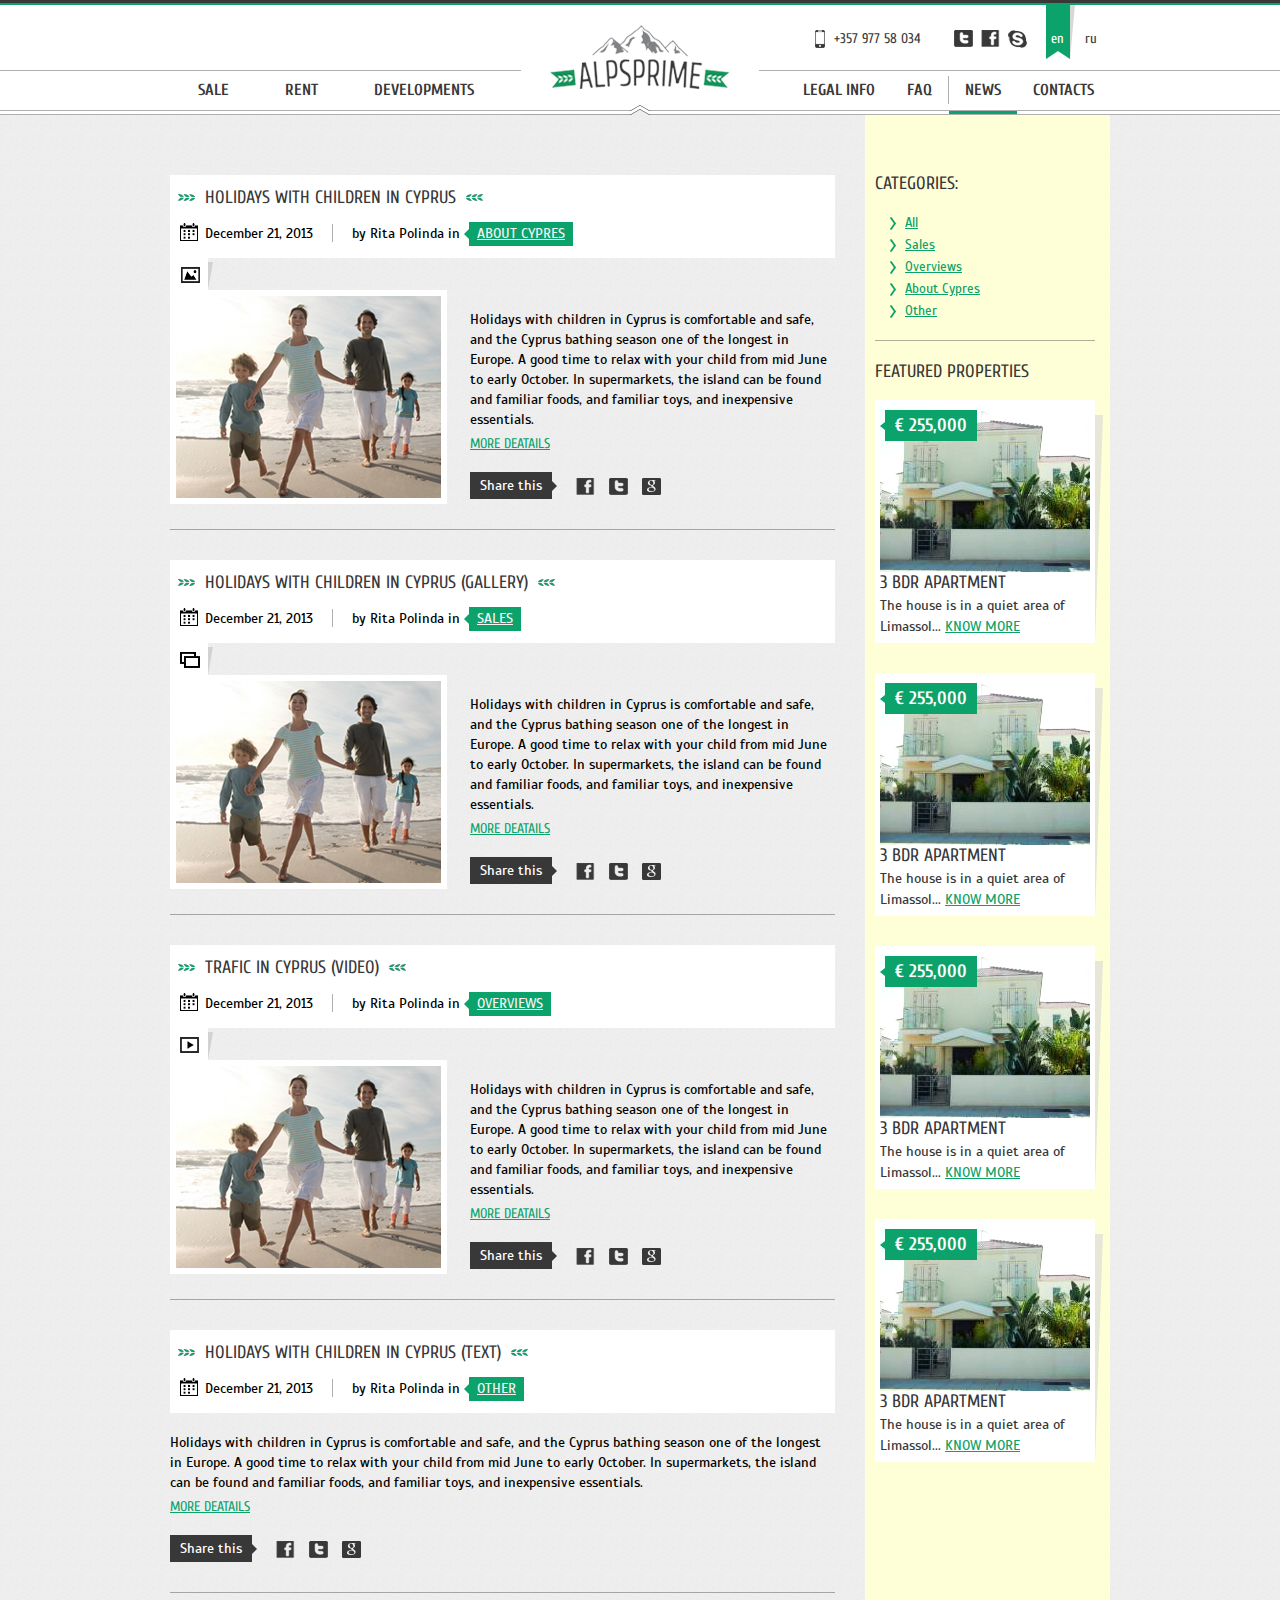
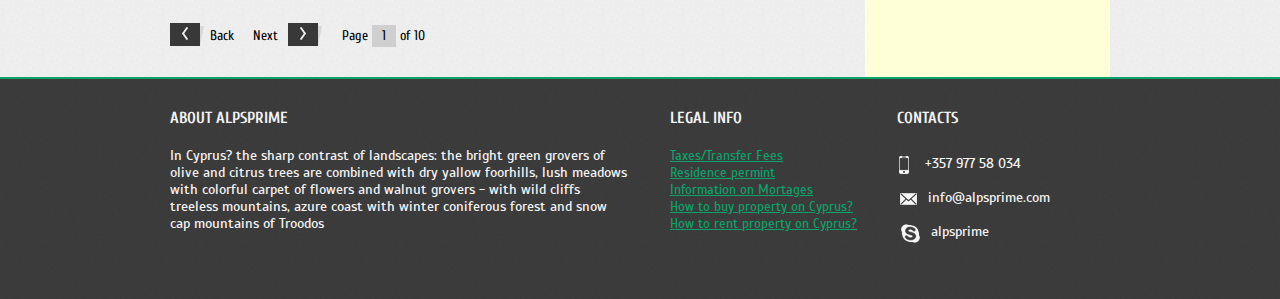
<file: all-news.html>
<!DOCTYPE html>
<html data-useragent="Mozilla/5.0 (compatible; MSIE 10.0; Windows NT 6.2; Trident/6.0)">
    <head>
        <meta charset="utf-8">
        <meta http-equiv="X-UA-Compatible" content="IE=edge">
        <title>Alpsprime-News</title>
        <meta name="description" content="">
        <meta name="viewport" content="width=device-width, initial-scale=1">

        <link rel="stylesheet" href="css/normalize.css">
        <link rel="stylesheet" href="css/main.css">

        <!--[if IE]>
        <script src="http://html5shiv.googlecode.com/svn/trunk/html5.js"></script>
        <link rel="stylesheet" href="css/ie-styles.css">
        <![endif]-->
    </head>
    <body>
        <div class="page-wrapper">
            <header class="header">
                <div class="container clearfix">
                    <div class="contacts-top right">
                        <span class="icon i-phone-black"></span>
                        <span class="phone-number">+357 977 58 034</span>
                        <div class="icons-social">
                            <a href="#0" class="icon i-twitter-black"></a>
                            <a href="#0" class="icon i-facebook-black"></a>
                            <a href="#0" class="icon i-skype-black"></a>
                        </div>
                        <div class="languages">
                            <a href="#0" class="is-active">en</a>
                            <a href="#0">ru</a>
                        </div>
                    </div>
                </div>
                <div class="bg-logo-main bg-logo-main-2">
                    <a href="#0" class="logo-main">Alpsprime</a>
                </div>
                <nav class="nav-main-top">
                    <div class="container clearfix">
                        <ul class="nav-top-left">
                            <li>
                                <a href="#0">
                                    Sale
                                </a>
                            </li>
                            <li>
                                <a href="#0">
                                   Rent
                                </a>
                            </li>
                            <li>
                                <a href="#0">
                                    Developments
                                </a>
                            </li>
                        </ul>
                        <ul class="nav-top-right">
                            <li>
                                <a href="#0">
                                    Legal info
                                </a>
                            </li>
                            <li>
                                <a href="#0">
                                    FAQ
                                </a>
                            </li>
                            <li class="separated">
                                <a href="#0" class="is-active">
                                    News
                                </a>
                            </li>
                            <li>
                                <a href="#0">
                                    Contacts
                                </a>
                            </li>
                        </ul>
                    </div><!-- end of container -->
                </nav>
            </header>
            <div class="main bg-light">
                <div class="container container-cols">
                    <div class="main-content main-content-left">
                        <div class="new">
                            <div class="block-white news-header">
                                <h3 class="text-decorated text-big text-dark">
                                    Holidays with children in Cyprus
                                </h3>
                                <div class="new-info">
                                    <ul>
                                        <li>
                                            <span class="icon i-calendar"></span><span>December 21, 2013</span>
                                        </li>
                                        <li>
                                            <span class="new-author">by Rita Polinda in</span>
                                            <a href="#0" class="news-place">About Cypres</a>
                                        </li>
                                    </ul>
                                </div>
                            </div><!-- end of block-white news-header -->
                            <a href="#0" class="icon-white"><span class="icon i-picture"></span></a>
                            <div class="clearfix">
                                <div class="left block-bordered">
                                    <img src="img/family.jpg" alt="">
                                </div>
                                <div class="right new-content">
                                    <p class="scada description">
                                        Holidays with children in Cyprus is comfortable and safe, and the Cyprus bathing season one of the longest in Europe. A good time to relax with your child from mid June to early October. In supermarkets, the island can be found and familiar foods, and familiar toys, and inexpensive essentials.
                                    </p>
                                    <a href="#0" class="lnk-primary">More deatails</a>
                                    <div class="block-share">
                                        <span class="share">Share this</span>
                                        <ul class="list-share">
                                            <li>
                                                <a href="#0">
                                                    <span class="icon i-facebook-black"></span>
                                                </a>
                                            </li>
                                            <li>
                                                <a href="#0">
                                                    <span class="icon i-twitter-black"></span>
                                                </a>
                                            </li>
                                            <li>
                                                <a href="#0">
                                                    <span class="icon i-google-black"></span>
                                                </a>
                                            </li>
                                        </ul>
                                    </div><!-- end of block-share -->
                                </div><!-- end of right new-content -->
                            </div><!-- end of clearfix -->
                        </div><!-- end of new -->
                        <div class="new">
                            <div class="block-white news-header">
                                <h3 class="text-decorated text-big text-dark">
                                    Holidays with children in Cyprus (Gallery)
                                </h3>
                                <div class="new-info">
                                    <ul>
                                        <li>
                                            <span class="icon i-calendar"></span><span>December 21, 2013</span>
                                        </li>
                                        <li>
                                            <span class="new-author">by Rita Polinda in</span>
                                            <a href="#0" class="news-place">Sales</a>
                                        </li>
                                    </ul>
                                </div>
                            </div><!-- end of block-white news-header -->
                            <a href="#0" class="icon-white"><span class="icon i-gallery"></span></a>
                            <div class="clearfix">
                                <div class="left block-bordered">
                                    <img src="img/family.jpg" alt="">
                                </div>
                                <div class="right new-content">
                                    <p class="scada description">
                                        Holidays with children in Cyprus is comfortable and safe, and the Cyprus bathing season one of the longest in Europe. A good time to relax with your child from mid June to early October. In supermarkets, the island can be found and familiar foods, and familiar toys, and inexpensive essentials.
                                    </p>
                                    <a href="#0" class="lnk-primary">More deatails</a>
                                    <div class="block-share">
                                        <span class="share">Share this</span>
                                        <ul class="list-share">
                                            <li>
                                                <a href="#0">
                                                    <span class="icon i-facebook-black"></span>
                                                </a>
                                            </li>
                                            <li>
                                                <a href="#0">
                                                    <span class="icon i-twitter-black"></span>
                                                </a>
                                            </li>
                                            <li>
                                                <a href="#0">
                                                    <span class="icon i-google-black"></span>
                                                </a>
                                            </li>
                                        </ul>
                                    </div><!-- end of block-share -->
                                </div><!-- end of right new-content -->
                            </div><!-- end of clearfix -->
                        </div><!-- end of new -->
                        <div class="new">
                            <div class="block-white news-header">
                                <h3 class="text-decorated text-big text-dark">
                                    Trafic in Cyprus (Video)
                                </h3>
                                <div class="new-info">
                                    <ul>
                                        <li>
                                            <span class="icon i-calendar"></span><span>December 21, 2013</span>
                                        </li>
                                        <li>
                                            <span class="new-author">by Rita Polinda in</span>
                                            <a href="#0" class="news-place">Overviews</a>
                                        </li>
                                    </ul>
                                </div>
                            </div><!-- end of block-white news-header -->
                            <a href="#0" class="icon-white"><span class="icon i-video"></span></a>
                            <div class="clearfix">
                                <div class="left block-bordered">
                                    <img src="img/family.jpg" alt="">
                                </div>
                                <div class="right new-content">
                                    <p class="scada description">
                                        Holidays with children in Cyprus is comfortable and safe, and the Cyprus bathing season one of the longest in Europe. A good time to relax with your child from mid June to early October. In supermarkets, the island can be found and familiar foods, and familiar toys, and inexpensive essentials.
                                    </p>
                                    <a href="#0" class="lnk-primary">More deatails</a>
                                    <div class="block-share">
                                        <span class="share">Share this</span>
                                        <ul class="list-share">
                                            <li>
                                                <a href="#0">
                                                    <span class="icon i-facebook-black"></span>
                                                </a>
                                            </li>
                                            <li>
                                                <a href="#0">
                                                    <span class="icon i-twitter-black"></span>
                                                </a>
                                            </li>
                                            <li>
                                                <a href="#0">
                                                    <span class="icon i-google-black"></span>
                                                </a>
                                            </li>
                                        </ul>
                                    </div><!-- end of block-share -->
                                </div><!-- end of right new-content -->
                            </div><!-- end of clearfix -->
                        </div><!-- end of new -->
                        <div class="new">
                            <div class="block-white news-header">
                                <h3 class="text-decorated text-big text-dark">
                                    Holidays with children in Cyprus (Text)
                                </h3>
                                <div class="new-info">
                                    <ul>
                                        <li>
                                            <span class="icon i-calendar"></span><span>December 21, 2013</span>
                                        </li>
                                        <li>
                                            <span class="new-author">by Rita Polinda in</span>
                                            <a href="#0" class="news-place">Other</a>
                                        </li>
                                    </ul>
                                </div>
                            </div><!-- end of block-white news-header -->
                            <div>
                                <p class="scada description">
                                    Holidays with children in Cyprus is comfortable and safe, and the Cyprus bathing season one of the longest in Europe. A good time to relax with your child from mid June to early October. In supermarkets, the island can be found and familiar foods, and familiar toys, and inexpensive essentials.
                                </p>
                                <a href="#0" class="lnk-primary">More deatails</a>
                                <div class="block-share">
                                    <span class="share">Share this</span>
                                    <ul class="list-share">
                                        <li>
                                            <a href="#0">
                                                <span class="icon i-facebook-black"></span>
                                            </a>
                                        </li>
                                        <li>
                                            <a href="#0">
                                                <span class="icon i-twitter-black"></span>
                                            </a>
                                        </li>
                                        <li>
                                            <a href="#0">
                                                <span class="icon i-google-black"></span>
                                            </a>
                                        </li>
                                    </ul>
                                </div><!-- end of block-share -->
                            </div>
                        </div><!-- end of new -->
                        <div class="pagination">
                            <a href="#0" class="btn-prev">
                                <span><i></i></span>Back
                            </a>
                            <a href="#0" class="btn-next">
                                Next<span><i></i></span>
                            </a>
                            Page <span class="page-cur">1</span> of <span class="pages-total">10</span>
                        </div>
                    </div><!-- end of main-content -->

                    <aside class="sidebar">
                        <h3 class="text-big text-dark">Categories:</h3>
                        <ul class="list-links list-big">
                            <li>
                                <a href="#0">
                                    All
                                </a>
                            </li>
                            <li>
                                <a href="#0">
                                    Sales
                                </a>
                            </li>
                            <li>
                                <a href="#0">
                                    Overviews
                                </a>
                            </li>
                            <li>
                                <a href="#0">
                                    About Cypres
                                </a>
                            </li>
                            <li>
                                <a href="#0">
                                    Other
                                </a>
                            </li>
                        </ul>
                        <h3 class="text-big text-dark border-top">Featured properties</h3>
                        <ul class="list-featured-ap">
                            <li>
                                <a href="#0">
                                    <span class="ap-price-label ap-price-label-left">€ 255,000 </span>
                                    <div>
                                        <img src="img/hot-2.jpg" alt="">
                                        <div class="ap-name">
                                            3 bdr apartment
                                        </div>
                                        <p class="description">
                                            The house is in a quiet area of Limassol...
                                            <a href="#0" class="lnk-primary">Know more</a>
                                        </p>
                                    </div>
                                </a>
                            </li>
                            <li>
                                <a href="#0">
                                    <span class="ap-price-label ap-price-label-left">€ 255,000 </span>
                                    <div>
                                        <img src="img/hot-2.jpg" alt="">
                                        <div class="ap-name">
                                            3 bdr apartment
                                        </div>
                                        <p class="description">
                                            The house is in a quiet area of Limassol...
                                            <a href="#0" class="lnk-primary">Know more</a>
                                        </p>
                                    </div>
                                </a>
                            </li>
                            <li>
                                <a href="#0">
                                    <span class="ap-price-label ap-price-label-left">€ 255,000 </span>
                                    <div>
                                        <img src="img/hot-2.jpg" alt="">
                                        <div class="ap-name">
                                            3 bdr apartment
                                        </div>
                                        <p class="description">
                                            The house is in a quiet area of Limassol...
                                            <a href="#0" class="lnk-primary">Know more</a>
                                        </p>
                                    </div>
                                </a>
                            </li>
                            <li>
                                <a href="#0">
                                    <span class="ap-price-label ap-price-label-left">€ 255,000 </span>
                                    <div>
                                        <img src="img/hot-2.jpg" alt="">
                                        <div class="ap-name">
                                            3 bdr apartment
                                        </div>
                                        <p class="description">
                                            The house is in a quiet area of Limassol...
                                            <a href="#0" class="lnk-primary">Know more</a>
                                        </p>
                                    </div>
                                </a>
                            </li>
                        </ul>
                    </aside>
                </div><!-- end of container -->                
            </div><!-- end of main -->
        </div><!-- end of page-wrapper -->
        <footer class="footer">
            <div class="container clearfix">
                <div class="block-about">
                    <h3 class="title-block text-light">About Alpsprime</h3>
                    <p>In Cyprus? the sharp contrast of landscapes: the bright green grovers of olive and citrus trees are combined with dry yallow foorhills, lush meadows with colorful carpet of flowers and walnut grovers - with wild cliffs treeless mountains, azure coast with winter coniferous forest and snow cap mountains of Troodos
                    </p>
                </div>
                <div class="block-legal-info">
                    <h3 class="title-block text-light">Legal info</h3>
                    <ul class="list-links">
                        <li><a href="#0" class="lnk-small">Taxes/Transfer Fees</a></li>
                        <li><a href="#0" class="lnk-small">Residence permint</a></li>
                        <li><a href="#0" class="lnk-small">Information on Mortages</a></li>
                        <li><a href="#0" class="lnk-small">How to buy property on Cyprus?</a></li>
                        <li><a href="#0" class="lnk-small">How to rent property on Cyprus?</a></li>
                    </ul>
                </div>
                <div class="block-contacts-footer">
                    <h3 class="title-block text-light">Contacts</h3>
                    <ul>
                        <li><span class="icon i-phone-white"></span>+357 977 58 034</li>
                        <li><span class="icon i-envelope-white"></span>info@alpsprime.com</li>
                        <li><span class="icon i-skype-white"></span>alpsprime</li>
                    </ul>
                </div>
            </div>
        </footer>

        <script src="js/vendor/jquery-1.10.2.min.js"></script>
        <script src="js/main.js"></script>
        <script src="js/jquery.selectify.js"></script>
        <script src="js/jquery.jcarousel.js"></script>
        <script src="js/plugins.js"></script>
        
    </body>
</html>
</file>
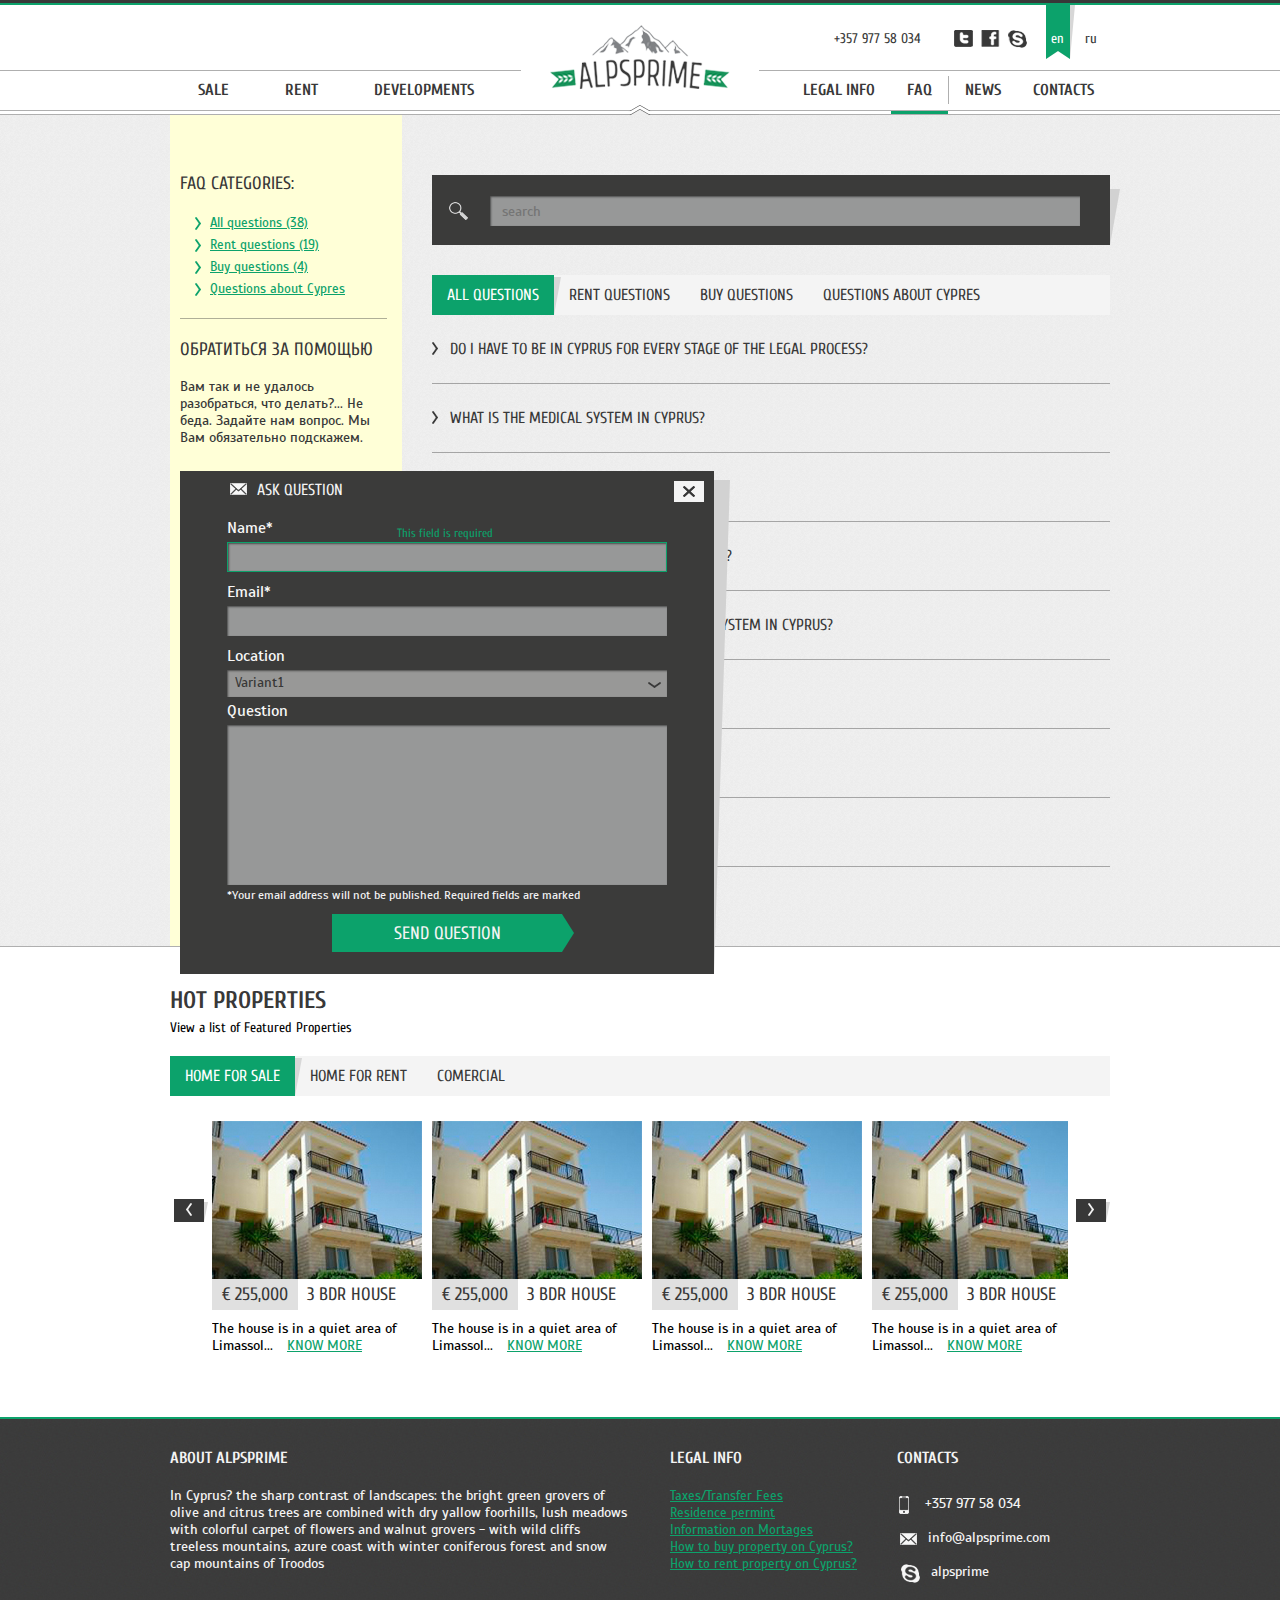
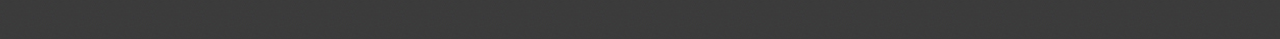
<file: faq.html>
<!DOCTYPE html>
<html data-useragent="Mozilla/5.0 (compatible; MSIE 10.0; Windows NT 6.2; Trident/6.0)">
    <head>
        <meta charset="utf-8">
        <meta http-equiv="X-UA-Compatible" content="IE=edge">
        <title>Alpsprime-FAQ</title>
        <meta name="description" content="">
        <meta name="viewport" content="width=device-width, initial-scale=1">

        <link rel="stylesheet" href="css/normalize.css">
        <link rel="stylesheet" href="css/main.css">

        <!--[if IE]>
        <script src="http://html5shiv.googlecode.com/svn/trunk/html5.js"></script>
        <link rel="stylesheet" href="css/ie-styles.css">
        <![endif]-->
    </head>
    <body>
        <div class="page-wrapper">
            <header class="header">
                <div class="container clearfix">
                    <div class="contacts-top right">
                        <span class="icon icon-phone-black"></span>
                        <span class="phone-number">+357 977 58 034</span>
                        <div class="icons-social">
                            <a href="#0" class="icon i-twitter-black"></a>
                            <a href="#0" class="icon i-facebook-black"></a>
                            <a href="#0" class="icon i-skype-black"></a>
                        </div>
                        <div class="languages">
                            <a href="#0" class="is-active">en</a>
                            <a href="#0">ru</a>
                        </div>
                    </div>
                </div>
                <div class="bg-logo-main bg-logo-main-2">
                    <a href="#0" class="logo-main">Alpsprime</a>
                </div>
                <nav class="nav-main-top">
                    <div class="container clearfix">
                        <ul class="nav-top-left">
                            <li>
                                <a href="#0">
                                    Sale
                                </a>
                            </li>
                            <li>
                                <a href="#0">
                                   Rent
                                </a>
                            </li>
                            <li>
                                <a href="#0">
                                    Developments
                                </a>
                            </li>
                        </ul>
                        <ul class="nav-top-right">
                            <li>
                                <a href="#0">
                                    Legal info
                                </a>
                            </li>
                            <li>
                                <a href="#0" class="is-active">
                                    FAQ
                                </a>
                            </li>
                            <li class="separated">
                                <a href="#0">
                                    News
                                </a>
                            </li>
                            <li>
                                <a href="#0">
                                    Contacts
                                </a>
                            </li>
                        </ul>
                    </div><!-- end of container -->
                </nav>
            </header>
            <div class="main bg-light">
                <div class="container container-cols">
                    <aside class="sidebar">
                        <h3 class="text-big text-dark">FAQ categories:</h3>
                        <ul class="list-links list-big">
                            <li>
                                <a href="#0">
                                    All questions (38)
                                </a>
                            </li>
                            <li>
                                <a href="#0">
                                    Rent questions (19)
                                </a>
                            </li>
                            <li>
                                <a href="#0">
                                    Buy questions (4)
                                </a>
                            </li>
                            <li>
                                <a href="#0">
                                    Questions about Cypres
                                </a>
                            </li>
                        </ul>
                        <h3 class="text-big text-dark border-top">Обратиться за помощью</h3>
                        <p class="scada text-dark">
                            Вам так и не удалось разобраться, что делать?... Не беда. Задайте нам вопрос. Мы Вам обязательно подскажем.
                        </p>
                        <div class="ask-wrap">
                            <a href="#0" class="btn-wide j-btn-ask">
                                <span class="icon i-envelope-white"></span>
                                Ask question
                            </a>
                            <div class="popup">
                                <a href="#0" class="btn-close j-btn-close">
                                    <span class="i-cross"></span>
                                </a>
                                <h3>
                                    <span class="icon i-envelope-white"></span>
                                    Ask question
                                </h3>
                                <div class="block-form">
                                    <div class="input-wrapper error">
                                        <label class="label-primary">Name*</label>
                                        <input type="text" class="input-primary input-dark">
                                        <div class="error-msg">This field is required</div>
                                    </div>
                                    <div class="input-wrapper">
                                        <label class="label-primary">Email*</label>
                                        <input type="text" class="input-primary input-dark">
                                    </div>
                                    <div class="input-wrapper select-wrapper">
                                        <label class="label-primary">Location</label>
                                        <div class="select-box select-adaptive">
                                            <select>
                                                <option selected value="Variant1">Variant1</option>
                                                <option value="variant2">variant2</option>
                                                <option value="variant3">variant3</option>
                                            </select>
                                        </div>
                                    </div>
                                    <div class="input-wrapper no-mg">
                                        <label class="label-primary">Question</label>
                                        <textarea class="textarea-primary input-dark"></textarea>
                                        <p class="additional-info">
                                            *Your email address will not be published. Required fields are marked
                                        </p>
                                    </div>
                                    <button type="submit" class="btn-big btn-send center">Send question</button>
                                </div><!-- end of block-form -->
                            </div><!-- end of popup -->
                        </div>
                    </aside>
                    <div class="main-content main-content-right">
                        <div class="search-box">
                            <a href="#0" class="icon i-search"></a>
                            <input type="text" class="input-primary input-dark input-long" placeholder="search">
                        </div>
                        <div class="tabs">
                            <ul class="clearfix">
                                <li><a href="#0" class="is-active">All questions</a></li>
                                <li><a href="#0">Rent questions</a></li>
                                <li><a href="#0">Buy questions</a></li>
                                <li><a href="#0">Questions about Cypres</a></li>
                            </ul>
                        </div>
                        <ul class="list-questions">
                            <li>
                                <a href="#0" class="question j-question">
                                    <span></span>
                                    Do I have to be in Cyprus for every stage of the legal process?
                                </a>
                                <p class="answer">
                                    Compared with other countries in the process of buying in Cyprus is very simple. If the buyer is a Cypriot, or a citizen of the EU, there are no impediments to the transaction. Citizens of other countries outside the EU have the right to own one of the properties (villa, apartment or plot of land no bigger than 4014 square meters). Foreign companies also have the right to purchase property in Cyprus.
                                </p>
                            </li>
                            <li>
                                <a href="#0" class="question j-question">
                                    <span></span>
                                    What is the medical system in Cyprus?
                                </a>
                                <p class="answer">
                                    Compared with other countries in the process of buying in Cyprus is very simple. If the buyer is a Cypriot, or a citizen of the EU, there are no impediments to the transaction. Citizens of other countries outside the EU have the right to own one of the properties (villa, apartment or plot of land no bigger than 4014 square meters). Foreign companies also have the right to purchase property in Cyprus.
                                </p>
                            </li>
                            <li>
                                <a href="#0" class="question j-question">
                                    <span></span>
                                    Are there any language barriers?
                                </a>
                                <p class="answer">
                                    Compared with other countries in the process of buying in Cyprus is very simple. If the buyer is a Cypriot, or a citizen of the EU, there are no impediments to the transaction. Citizens of other countries outside the EU have the right to own one of the properties (villa, apartment or plot of land no bigger than 4014 square meters). Foreign companies also have the right to purchase property in Cyprus.
                                </p>
                            </li>
                            <li>
                                <a href="#0" class="question j-question">
                                    <span></span>
                                    What is the Educational system in Cyprus?
                                </a>
                                <p class="answer">
                                    Compared with other countries in the process of buying in Cyprus is very simple. If the buyer is a Cypriot, or a citizen of the EU, there are no impediments to the transaction. Citizens of other countries outside the EU have the right to own one of the properties (villa, apartment or plot of land no bigger than 4014 square meters). Foreign companies also have the right to purchase property in Cyprus.
                                </p>
                            </li>
                            <li>
                                <a href="#0" class="question j-question">
                                    <span></span>
                                    What is the Communications and Media system in Cyprus?
                                </a>
                                <p class="answer">
                                    Compared with other countries in the process of buying in Cyprus is very simple. If the buyer is a Cypriot, or a citizen of the EU, there are no impediments to the transaction. Citizens of other countries outside the EU have the right to own one of the properties (villa, apartment or plot of land no bigger than 4014 square meters). Foreign companies also have the right to purchase property in Cyprus.
                                </p>
                            </li>
                            <li>
                                <a href="#0" class="question j-question">
                                    <span></span>
                                    What is the crime rate in Cyprus?
                                </a>
                                <p class="answer">
                                    Compared with other countries in the process of buying in Cyprus is very simple. If the buyer is a Cypriot, or a citizen of the EU, there are no impediments to the transaction. Citizens of other countries outside the EU have the right to own one of the properties (villa, apartment or plot of land no bigger than 4014 square meters). Foreign companies also have the right to purchase property in Cyprus.
                                </p>
                            </li>
                            <li>
                                <a href="#0" class="question j-question">
                                    <span></span>
                                    What is the crime rate in Cyprus?
                                </a>
                                <p class="answer">
                                    Compared with other countries in the process of buying in Cyprus is very simple. If the buyer is a Cypriot, or a citizen of the EU, there are no impediments to the transaction. Citizens of other countries outside the EU have the right to own one of the properties (villa, apartment or plot of land no bigger than 4014 square meters). Foreign companies also have the right to purchase property in Cyprus.
                                </p>
                            </li>
                            <li>
                                <a href="#0" class="question j-question">
                                    <span></span>
                                    Can you drink the tap water in Cyprus?
                                </a>
                                <p class="answer">
                                    Compared with other countries in the process of buying in Cyprus is very simple. If the buyer is a Cypriot, or a citizen of the EU, there are no impediments to the transaction. Citizens of other countries outside the EU have the right to own one of the properties (villa, apartment or plot of land no bigger than 4014 square meters). Foreign companies also have the right to purchase property in Cyprus.
                                </p>
                            </li>
                        </ul>
                        <div class="pagination">
                            <a href="#0" class="btn-prev">
                                <span><i></i></span>Back
                            </a>
                            <a href="#0" class="btn-next">
                                Next<span><i></i></span>
                            </a>
                            Page <span class="page-cur">1</span> of <span class="pages-total">10</span>
                        </div>
                    </div><!-- end of main-content -->
                </div><!-- end of container -->
                <div class="block-hot block-angled">
                    <span class="angle"></span>
                    <div class="container">
                        <h2 class="title-block">
                            Hot Properties
                        </h2>
                        <h4 class="subtitle">
                            View a list of Featured Properties
                        </h4>
                        <div class="tabs">
                            <ul class="clearfix">
                                <li><a href="#0" class="is-active">Home for sale</a></li>
                                <li><a href="#0">Home for rent</a></li>
                                <li><a href="#0">Comercial</a></li>
                            </ul>
                        </div>
                        <div class="slider-small">
                            <div class="jcarousel-wrapper">
                                <div class="jcarousel">
                                    <ul>
                                        <li>
                                            <a href="#1">
                                                <div class="slide-small slide-hot-1">
                                                    <img src="img/hot-1.jpg" alt="">
                                                    <div>
                                                        <span class="price-hot">€ 255,000</span>
                                                        <span class="bdr-hot">3 bdr house</span>
                                                    </div>
                                                    <p class="hot-description">
                                                        The house is in a quiet area of Limassol...
                                                        <a href="#0" class="lnk-primary">Know more</a>
                                                    </p>
                                                </div>
                                            </a>
                                        </li>
                                        <li>
                                            <a href="#1">
                                                <div class="slide-small slide-hot-2">
                                                    <img src="img/hot-1.jpg" alt="">
                                                    <div>
                                                        <span class="price-hot">€ 255,000</span>
                                                        <span class="bdr-hot">3 bdr house</span>
                                                    </div>
                                                    <p class="hot-description">
                                                        The house is in a quiet area of Limassol...
                                                        <a href="#0" class="lnk-primary">Know more</a>
                                                    </p>
                                                </div>
                                            </a>
                                        </li>
                                        <li>
                                            <a href="#1">
                                                <div class="slide-small slide-hot-3">
                                                    <img src="img/hot-1.jpg" alt="">
                                                    <div>
                                                        <span class="price-hot">€ 255,000</span>
                                                        <span class="bdr-hot">3 bdr house</span>
                                                    </div>
                                                    <p class="hot-description">
                                                        The house is in a quiet area of Limassol...
                                                        <a href="#0" class="lnk-primary">Know more</a>
                                                    </p>
                                                </div>
                                            </a>
                                        </li>
                                        <li>
                                            <a href="#1">
                                                <div class="slide-small slide-hot-4">
                                                    <img src="img/hot-1.jpg" alt="">
                                                    <div>
                                                        <span class="price-hot">€ 255,000</span>
                                                        <span class="bdr-hot">3 bdr house</span>
                                                    </div>
                                                    <p class="hot-description">
                                                        The house is in a quiet area of Limassol...
                                                        <a href="#0" class="lnk-primary">Know more</a>
                                                    </p>
                                                </div>
                                            </a>
                                        </li>
                                        <li>
                                            <a href="#1">
                                                <div class="slide-small slide-hot-5">
                                                    <img src="img/hot-1.jpg" alt="">
                                                    <div>
                                                        <span class="price-hot">€ 255,000</span>
                                                        <span class="bdr-hot">3 bdr house</span>
                                                    </div>
                                                    <p class="hot-description">
                                                        The house is in a quiet area of Limassol...
                                                        <a href="#0" class="lnk-primary">Know more</a>
                                                    </p>
                                                </div>
                                            </a>
                                        </li>
                                        <li>
                                            <a href="#1">
                                                <div class="slide-small slide-hot-6">
                                                    <img src="img/hot-1.jpg" alt="">
                                                    <div>
                                                        <span class="price-hot">€ 255,000</span>
                                                        <span class="bdr-hot">3 bdr house</span>
                                                    </div>
                                                    <p class="hot-description">
                                                        The house is in a quiet area of Limassol...
                                                        <a href="#0" class="lnk-primary">Know more</a>
                                                    </p>
                                                </div>
                                            </a>
                                        </li>
                                        <li>
                                            <a href="#1">
                                                <div class="slide-small slide-hot-7">
                                                    <img src="img/hot-1.jpg" alt="">
                                                    <div>
                                                        <span class="price-hot">€ 255,000</span>
                                                        <span class="bdr-hot">3 bdr house</span>
                                                    </div>
                                                    <p class="hot-description">
                                                        The house is in a quiet area of Limassol...
                                                        <a href="#0" class="lnk-primary">Know more</a>
                                                    </p>
                                                </div>
                                            </a>
                                        </li>
                                        <li>
                                            <a href="#1">
                                                <div class="slide-small slide-hot-8">
                                                    <img src="img/hot-1.jpg" alt="">
                                                    <div>
                                                        <span class="price-hot">€ 255,000</span>
                                                        <span class="bdr-hot">3 bdr house</span>
                                                    </div>
                                                    <p class="hot-description">
                                                        The house is in a quiet area of Limassol...
                                                        <a href="#0" class="lnk-primary">Know more</a>
                                                    </p>
                                                </div>
                                            </a>
                                        </li>
                                    </ul>
                                </div>
                                <a href="#0" class="jcarousel-control-prev-small">
                                    <span><i></i></span>
                                </a>
                                <a href="#0" class="jcarousel-control-next-small">
                                    <span><i></i></span>
                                </a>
                            </div><!-- end of jcarousel-wrapper -->
                        </div><!-- end of slider-small -->
                    </div><!-- end of container -->
                </div><!-- end of block-hot -->
            </div><!-- end of main -->

        </div><!-- end of page-wrapper -->
        <footer class="footer">
            <div class="container clearfix">
                <div class="block-about">
                    <h3 class="title-block text-light">About Alpsprime</h3>
                    <p>In Cyprus? the sharp contrast of landscapes: the bright green grovers of olive and citrus trees are combined with dry yallow foorhills, lush meadows with colorful carpet of flowers and walnut grovers - with wild cliffs treeless mountains, azure coast with winter coniferous forest and snow cap mountains of Troodos
                    </p>
                </div>
                <div class="block-legal-info">
                    <h3 class="title-block text-light">Legal info</h3>
                    <ul class="list-links">
                        <li><a href="#0" class="lnk-small">Taxes/Transfer Fees</a></li>
                        <li><a href="#0" class="lnk-small">Residence permint</a></li>
                        <li><a href="#0" class="lnk-small">Information on Mortages</a></li>
                        <li><a href="#0" class="lnk-small">How to buy property on Cyprus?</a></li>
                        <li><a href="#0" class="lnk-small">How to rent property on Cyprus?</a></li>
                    </ul>
                </div>
                <div class="block-contacts-footer">
                    <h3 class="title-block text-light">Contacts</h3>
                    <ul>
                        <li><span class="icon i-phone-white"></span>+357 977 58 034</li>
                        <li><span class="icon i-envelope-white"></span>info@alpsprime.com</li>
                        <li><span class="icon i-skype-white"></span>alpsprime</li>
                    </ul>
                </div>
            </div>
        </footer>

        <script src="js/vendor/jquery-1.10.2.min.js"></script>
        <script src="js/main.js"></script>
        <script src="js/jquery.selectify.js"></script>
        <script src="js/jquery.jcarousel.js"></script>
        <script src="js/plugins.js"></script>

    </body>
</html>
</file>
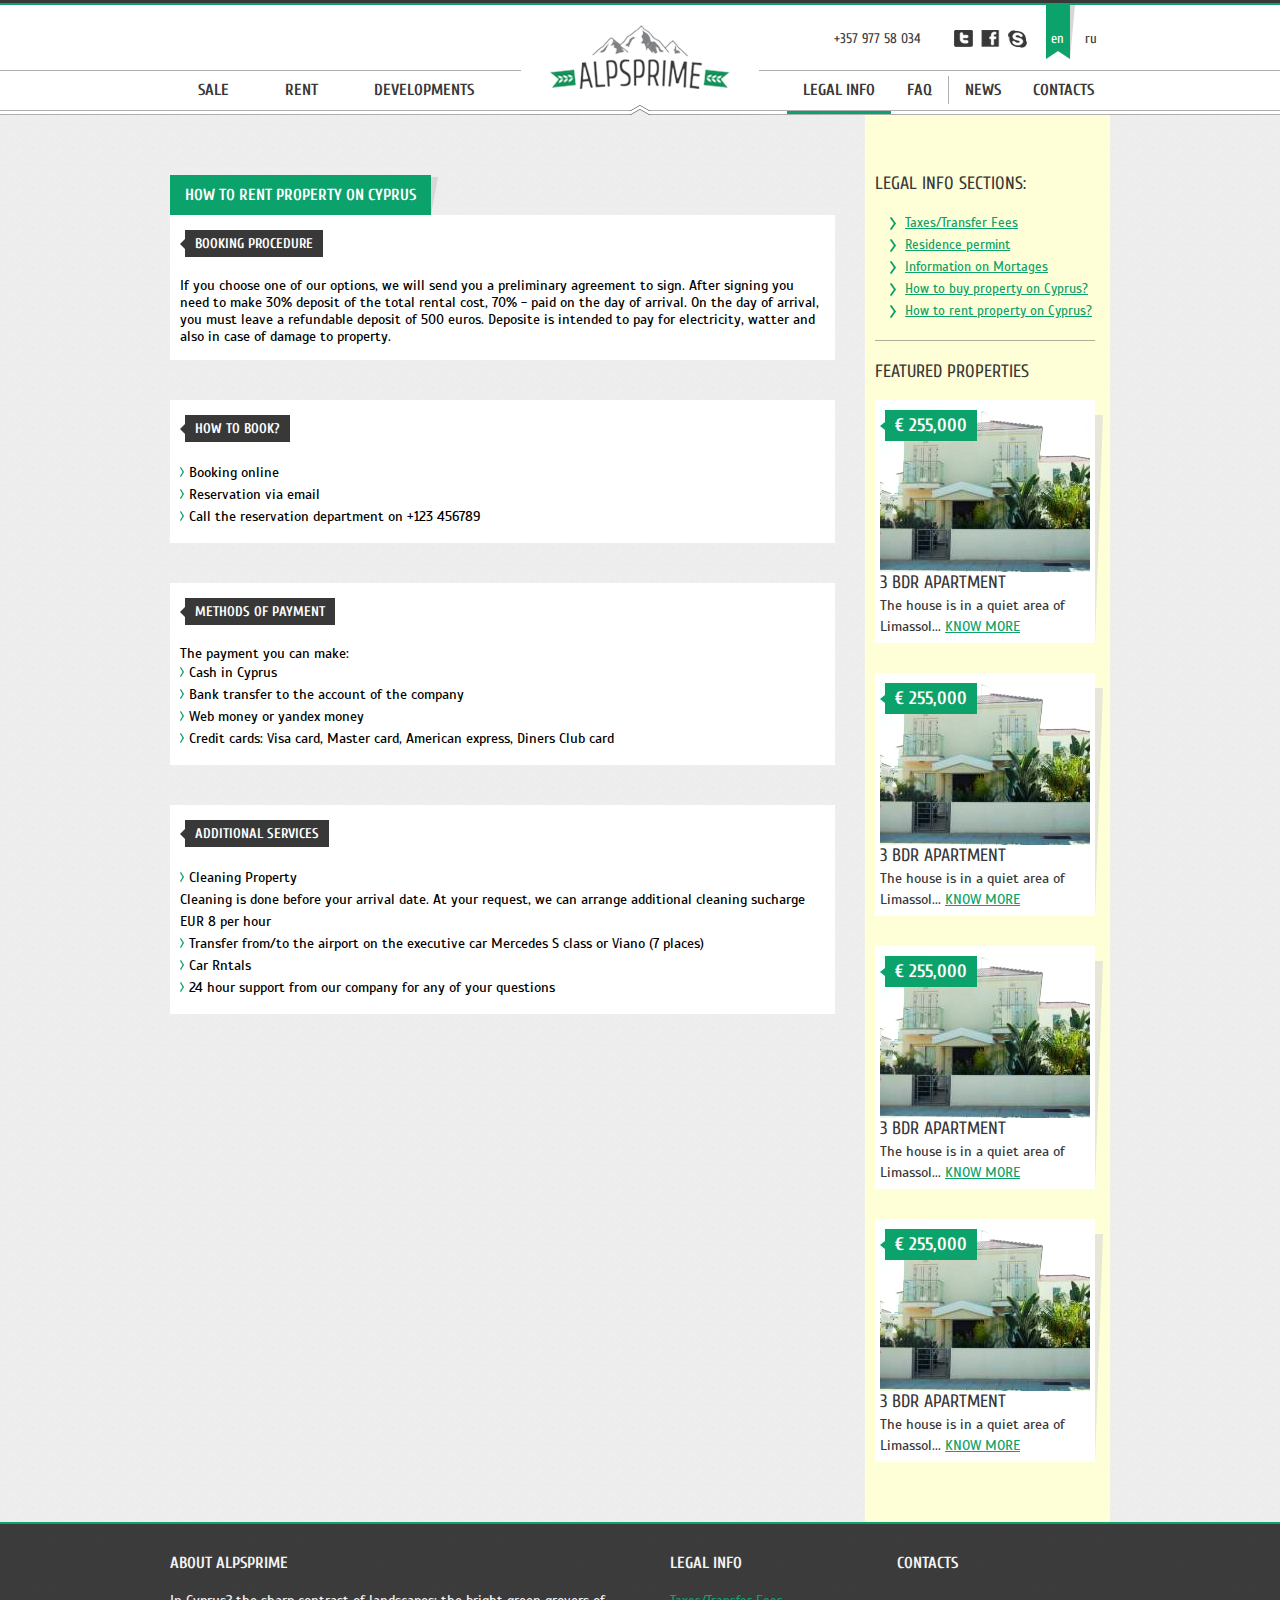
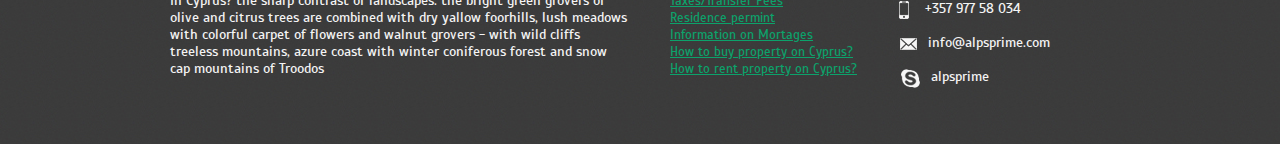
<file: legal-info-item.html>
<!DOCTYPE html>
<html data-useragent="Mozilla/5.0 (compatible; MSIE 10.0; Windows NT 6.2; Trident/6.0)">
    <head>
        <meta charset="utf-8">
        <meta http-equiv="X-UA-Compatible" content="IE=edge">
        <title>Alpsprime - Legal Info</title>
        <meta name="description" content="">
        <meta name="viewport" content="width=device-width, initial-scale=1">

        <link rel="stylesheet" href="css/normalize.css">
        <link rel="stylesheet" href="css/main.css">

        <!--[if IE]>
        <script src="http://html5shiv.googlecode.com/svn/trunk/html5.js"></script>
        <link rel="stylesheet" href="css/ie-styles.css">
        <![endif]-->
    </head>
    <body>
        <div class="page-wrapper">
            <header class="header">
                <div class="container clearfix">
                    <div class="contacts-top right">
                        <span class="icon icon-phone-black"></span>
                        <span class="phone-number">+357 977 58 034</span>
                        <div class="icons-social">
                            <a href="#0" class="icon i-twitter-black"></a>
                            <a href="#0" class="icon i-facebook-black"></a>
                            <a href="#0" class="icon i-skype-black"></a>
                        </div>
                        <div class="languages">
                            <a href="#0" class="is-active">en</a>
                            <a href="#0">ru</a>
                        </div>
                    </div>
                </div>
                <div class="bg-logo-main bg-logo-main-2">
                    <a href="#0" class="logo-main">Alpsprime</a>
                </div>
                <nav class="nav-main-top">
                    <div class="container clearfix">
                        <ul class="nav-top-left">
                            <li>
                                <a href="#0">
                                    Sale
                                </a>
                            </li>
                            <li>
                                <a href="#0">
                                   Rent
                                </a>
                            </li>
                            <li>
                                <a href="#0">
                                    Developments
                                </a>
                            </li>
                        </ul>
                        <ul class="nav-top-right">
                            <li>
                                <a href="#0" class="is-active">
                                    Legal info
                                </a>
                            </li>
                            <li>
                                <a href="#0">
                                    FAQ
                                </a>
                            </li>
                            <li class="separated">
                                <a href="#0">
                                    News
                                </a>
                            </li>
                            <li>
                                <a href="#0">
                                    Contacts
                                </a>
                            </li>
                        </ul>
                    </div><!-- end of container -->
                </nav>
            </header>
            <div class="main bg-light">
                <div class="container container-cols">
                    <div class="main-content main-content-left">
                        <h3 class="title-square title-square-green no-mg">How to rent property on Cyprus</h3>
                        <div class="block-white block-info">
                            <h4 class="title-part">Booking procedure</h4>
                            <p>
                                If you choose one of our options, we will send you a preliminary agreement to sign. After signing you need to make 30% deposit of the total rental cost, 70% - paid on the day of arrival. On the day of arrival, you must leave a refundable deposit of 500 euros. Deposite is intended to pay for electricity, watter and also in case of damage to property.
                            </p>
                        </div>

                        <div class="block-white block-info">
                            <h4 class="title-part">How to book?</h4>
                            <ul class="list-primary">
                                <li>Booking online</li>
                                <li>Reservation via email</li>
                                <li>Call the reservation department on +123 456789</li>
                            </ul>
                        </div>

                        <div class="block-white block-info">
                            <h4 class="title-part">Methods of payment</h4>
                            <p>The payment you can make:</p>
                            <ul class="list-primary">
                                <li>Cash in Cyprus</li>
                                <li>Bank transfer to the account of the company</li>
                                <li>Web money or yandex money</li>
                                <li>Credit cards: Visa card, Master card, American express, Diners Club card</li>
                            </ul>
                        </div>

                        <div class="block-white block-info">
                            <h4 class="title-part">Additional services</h4>
                            <ul class="list-primary">
                                <li>Cleaning Property
                                    <p>
                                       Cleaning is done before your arrival date. At your request, we can arrange additional cleaning sucharge EUR 8 per hour 
                                    </p>
                                </li>
                                <li>Transfer from/to the airport on the executive car Mercedes S class or Viano (7 places)</li>
                                <li>Car Rntals</li>
                                <li>24 hour support from our company for any of your questions</li>
                            </ul>
                        </div>
                    </div><!-- end of main-content -->

                    <aside class="sidebar">
                        <h3 class="text-big text-dark">Legal Info Sections:</h3>
                        <ul class="list-links list-big">
                            <li>
                                <a href="#0">
                                    Taxes/Transfer Fees
                                </a>
                            </li>
                            <li>
                                <a href="#0">
                                    Residence permint
                                </a>
                            </li>
                            <li>
                                <a href="#0">
                                    Information on Mortages
                                </a>
                            </li>
                            <li>
                                <a href="#0">
                                    How to buy property on Cyprus?
                                </a>
                            </li>
                            <li>
                                <a href="#0">
                                    How to rent property on Cyprus?
                                </a>
                            </li>
                        </ul>
                        <h3 class="text-big text-dark border-top">Featured properties</h3>
                        <ul class="list-featured-ap">
                            <li>
                                <a href="#0">
                                    <span class="ap-price-label ap-price-label-left">€ 255,000 </span>
                                    <div>
                                        <img src="img/hot-2.jpg" alt="">
                                        <div class="ap-name">
                                            3 bdr apartment
                                        </div>
                                        <p class="description">
                                            The house is in a quiet area of Limassol...
                                            <a href="#0" class="lnk-primary">Know more</a>
                                        </p>
                                    </div>
                                </a>
                            </li>
                            <li>
                                <a href="#0">
                                    <span class="ap-price-label ap-price-label-left">€ 255,000 </span>
                                    <div>
                                        <img src="img/hot-2.jpg" alt="">
                                        <div class="ap-name">
                                            3 bdr apartment
                                        </div>
                                        <p class="description">
                                            The house is in a quiet area of Limassol...
                                            <a href="#0" class="lnk-primary">Know more</a>
                                        </p>
                                    </div>
                                </a>
                            </li>
                            <li>
                                <a href="#0">
                                    <span class="ap-price-label ap-price-label-left">€ 255,000 </span>
                                    <div>
                                        <img src="img/hot-2.jpg" alt="">
                                        <div class="ap-name">
                                            3 bdr apartment
                                        </div>
                                        <p class="description">
                                            The house is in a quiet area of Limassol...
                                            <a href="#0" class="lnk-primary">Know more</a>
                                        </p>
                                    </div>
                                </a>
                            </li>
                            <li>
                                <a href="#0">
                                    <span class="ap-price-label ap-price-label-left">€ 255,000 </span>
                                    <div>
                                        <img src="img/hot-2.jpg" alt="">
                                        <div class="ap-name">
                                            3 bdr apartment
                                        </div>
                                        <p class="description">
                                            The house is in a quiet area of Limassol...
                                            <a href="#0" class="lnk-primary">Know more</a>
                                        </p>
                                    </div>
                                </a>
                            </li>
                        </ul>
                    </aside>
                </div><!-- end of container -->                
            </div><!-- end of main -->
        </div><!-- end of page-wrapper -->
        <footer class="footer">
            <div class="container clearfix">
                <div class="block-about">
                    <h3 class="title-block text-light">About Alpsprime</h3>
                    <p>In Cyprus? the sharp contrast of landscapes: the bright green grovers of olive and citrus trees are combined with dry yallow foorhills, lush meadows with colorful carpet of flowers and walnut grovers - with wild cliffs treeless mountains, azure coast with winter coniferous forest and snow cap mountains of Troodos
                    </p>
                </div>
                <div class="block-legal-info">
                    <h3 class="title-block text-light">Legal info</h3>
                    <ul class="list-links">
                        <li><a href="#0" class="lnk-small">Taxes/Transfer Fees</a></li>
                        <li><a href="#0" class="lnk-small">Residence permint</a></li>
                        <li><a href="#0" class="lnk-small">Information on Mortages</a></li>
                        <li><a href="#0" class="lnk-small">How to buy property on Cyprus?</a></li>
                        <li><a href="#0" class="lnk-small">How to rent property on Cyprus?</a></li>
                    </ul>
                </div>
                <div class="block-contacts-footer">
                    <h3 class="title-block text-light">Contacts</h3>
                    <ul>
                        <li><span class="icon i-phone-white"></span>+357 977 58 034</li>
                        <li><span class="icon i-envelope-white"></span>info@alpsprime.com</li>
                        <li><span class="icon i-skype-white"></span>alpsprime</li>
                    </ul>
                </div>
            </div>
        </footer>

        <script src="js/vendor/jquery-1.10.2.min.js"></script>
        <script src="js/main.js"></script>
        <script src="js/jquery.selectify.js"></script>
        <script src="js/jquery.jcarousel.js"></script>
        <script src="js/plugins.js"></script>
        
    </body>
</html>
</file>
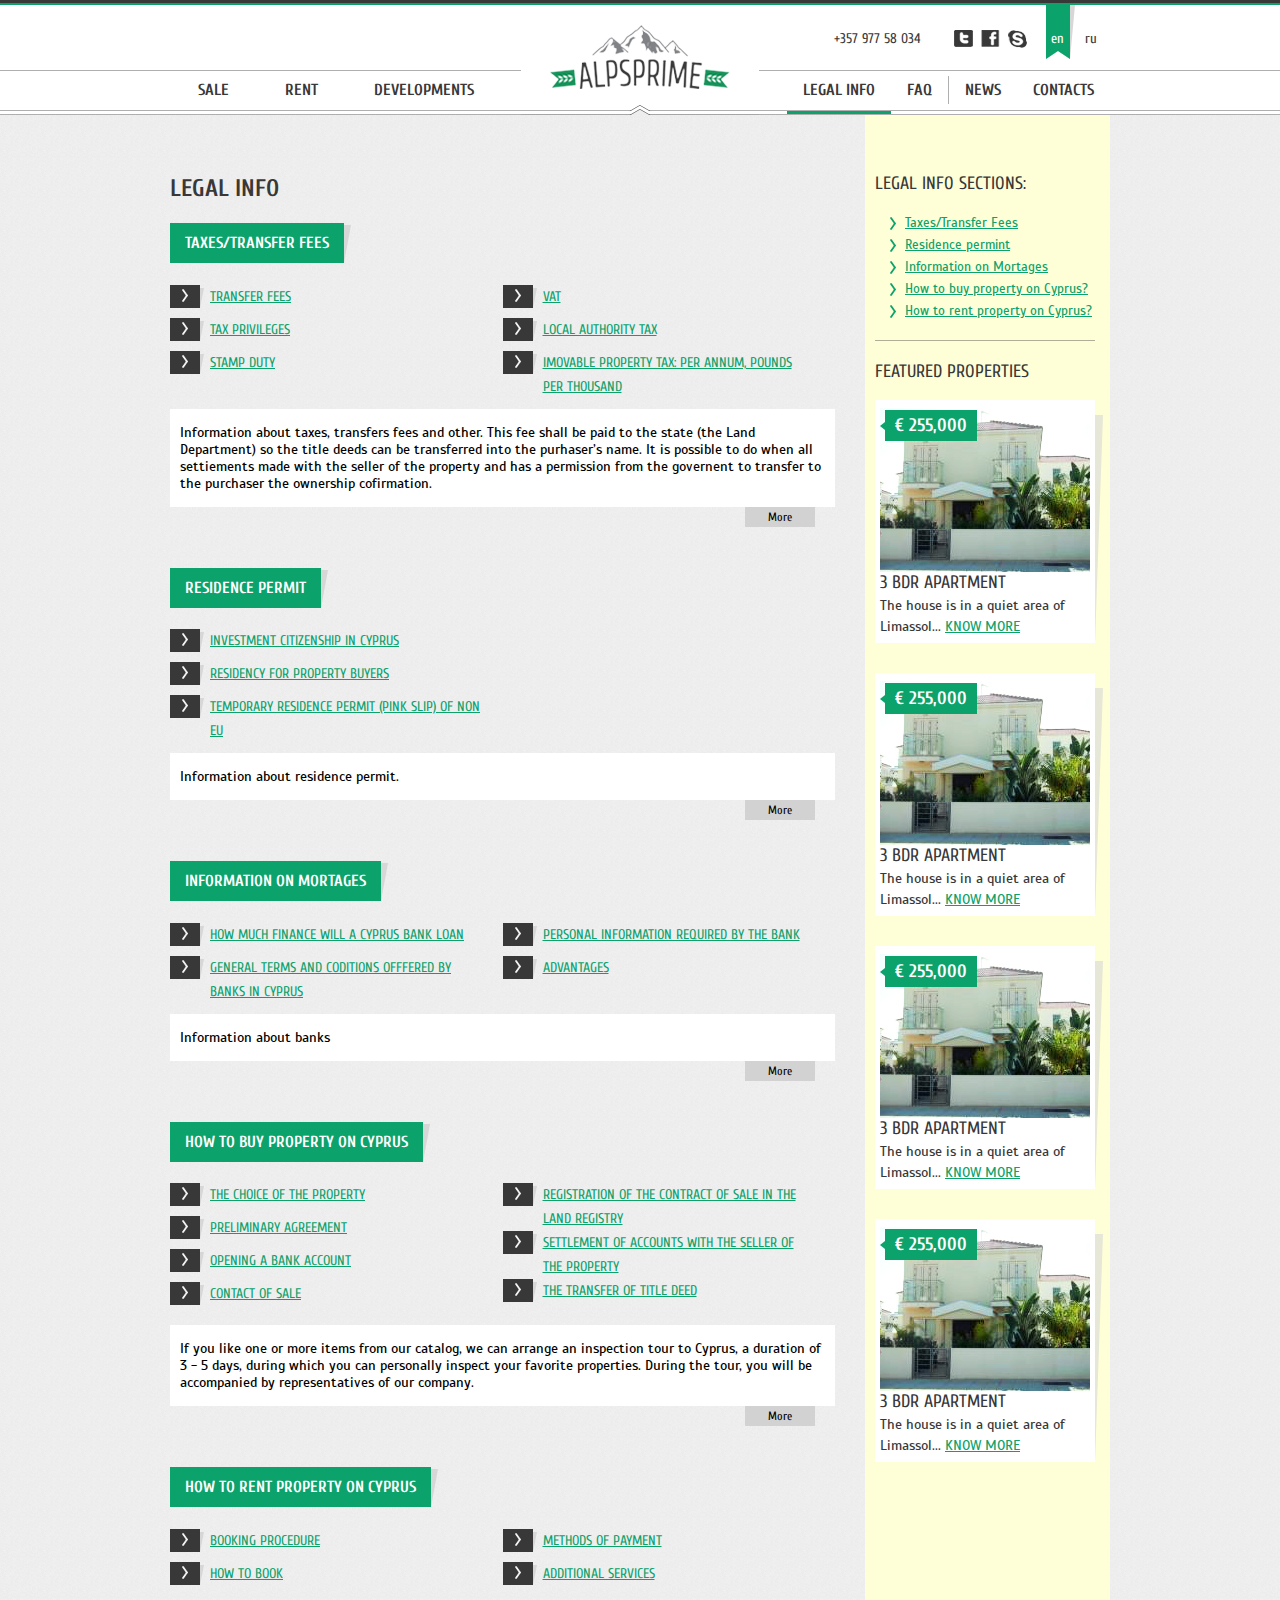
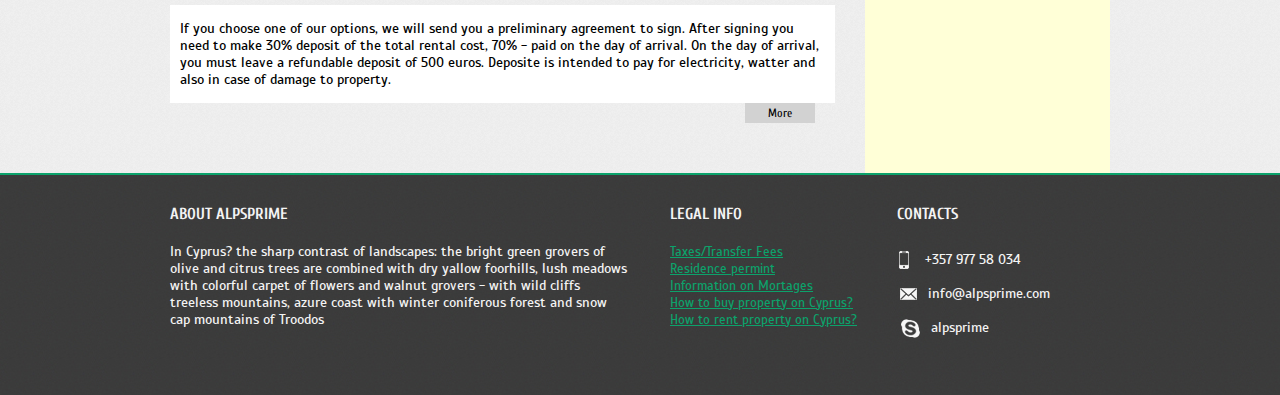
<file: legal-info.html>
<!DOCTYPE html>
<html data-useragent="Mozilla/5.0 (compatible; MSIE 10.0; Windows NT 6.2; Trident/6.0)">
    <head>
        <meta charset="utf-8">
        <meta http-equiv="X-UA-Compatible" content="IE=edge">
        <title>Alpsprime - Legal Info</title>
        <meta name="description" content="">
        <meta name="viewport" content="width=device-width, initial-scale=1">

        <link rel="stylesheet" href="css/normalize.css">
        <link rel="stylesheet" href="css/main.css">

        <!--[if IE]>
        <script src="http://html5shiv.googlecode.com/svn/trunk/html5.js"></script>
        <link rel="stylesheet" href="css/ie-styles.css">
        <![endif]-->
    </head>
    <body>
        <div class="page-wrapper">
            <header class="header">
                <div class="container clearfix">
                    <div class="contacts-top right">
                        <span class="icon icon-phone-black"></span>
                        <span class="phone-number">+357 977 58 034</span>
                        <div class="icons-social">
                            <a href="#0" class="icon i-twitter-black"></a>
                            <a href="#0" class="icon i-facebook-black"></a>
                            <a href="#0" class="icon i-skype-black"></a>
                        </div>
                        <div class="languages">
                            <a href="#0" class="is-active">en</a>
                            <a href="#0">ru</a>
                        </div>
                    </div>
                </div>
                <div class="bg-logo-main bg-logo-main-2">
                    <a href="#0" class="logo-main">Alpsprime</a>
                </div>
                <nav class="nav-main-top">
                    <div class="container clearfix">
                        <ul class="nav-top-left">
                            <li>
                                <a href="#0">
                                    Sale
                                </a>
                            </li>
                            <li>
                                <a href="#0">
                                   Rent
                                </a>
                            </li>
                            <li>
                                <a href="#0">
                                    Developments
                                </a>
                            </li>
                        </ul>
                        <ul class="nav-top-right">
                            <li>
                                <a href="#0" class="is-active">
                                    Legal info
                                </a>
                            </li>
                            <li>
                                <a href="#0">
                                    FAQ
                                </a>
                            </li>
                            <li class="separated">
                                <a href="#0">
                                    News
                                </a>
                            </li>
                            <li>
                                <a href="#0">
                                    Contacts
                                </a>
                            </li>
                        </ul>
                    </div><!-- end of container -->
                </nav>
            </header>
            <div class="main bg-light">
                <div class="container container-cols">
                    <div class="main-content main-content-left">
                        <h2 class="title-block">
                            Legal Info
                        </h2>

                        <h4 class="title-square title-square-green">Taxes/Transfer Fees</h4>
                        <div class="list-2-cols clearfix">
                            <div class="left">
                                <ul class="list-links-big clearfix">
                                    <li>
                                        <span><i></i></span><a href="#0">Transfer Fees</a>
                                    </li>
                                    <li>
                                        <span><i></i></span><a href="#0">Tax Privileges</a>
                                    </li>
                                    <li>
                                        <span><i></i></span><a href="#0">Stamp Duty</a>
                                    </li>
                                </ul>
                            </div>
                            <div class="right">
                                <ul class="list-links-big clearfix">
                                    <li>
                                        <span><i></i></span><a href="#0">VAT</a>
                                    </li>
                                    <li>
                                        <span><i></i></span><a href="#0">Local Authority Tax</a>
                                    </li>
                                    <li>
                                        <span><i></i></span><a href="#0">Imovable Property Tax: per annum, 
                                        pounds per thousand</a>
                                    </li>
                                </ul>
                            </div>                            
                        </div>
                        
                        <div class="block-white block-info">
                           <p>
                                Information about taxes, transfers fees and other.
                                This fee shall be paid to the state (the Land Department) so the title deeds can be transferred into the purhaser’s name. It is possible to do when all settiements made with the seller of the property and has a permission from the governent to transfer to the purchaser the ownership cofirmation.
                           </p>
                           <a href="#0" class="lnk-more">More</a> 
                        </div>

                        <h4 class="title-square title-square-green">RESIDENCE PERMIT</h4>
                        <div class="list-2-cols clearfix">
                            <div class="left">
                                <ul class="list-links-big clearfix">
                                    <li>
                                        <span><i></i></span><a href="#0">Investment citizenship in Cyprus</a>
                                    </li>
                                    <li>
                                        <span><i></i></span><a href="#0">Residency for property buyers</a>
                                    </li>
                                    <li>
                                        <span><i></i></span><a href="#0">Temporary residence permit (pink slip) of non EU</a>
                                    </li>
                                </ul>
                            </div>
                        </div>
                        <div class="block-white block-info">
                           <p>
                                Information about residence permit.
                           </p>
                           <a href="#0" class="lnk-more">More</a> 
                        </div>

                        <h4 class="title-square title-square-green">Information on Mortages</h4>
                        <div class="list-2-cols clearfix">
                            <div class="left">
                                <ul class="list-links-big clearfix">
                                    <li>
                                        <span><i></i></span><a href="#0">How much Finance will a Cyprus Bank loan</a>
                                    </li>
                                    <li>
                                        <span><i></i></span><a href="#0">General terms and coditions offfered by banks in Cyprus</a>
                                    </li>
                                </ul>
                            </div>
                            <div class="right">
                                <ul class="list-links-big clearfix">
                                    <li>
                                        <span><i></i></span><a href="#0">Personal information required by the Bank</a>
                                    </li>
                                    
                                    <li>
                                        <span><i></i></span><a href="#0">Advantages</a>
                                    </li>
                                </ul>
                            </div>                            
                        </div>

                        <div class="block-white block-info">
                           <p>
                                Information about banks
                           </p>
                           <a href="#0" class="lnk-more">More</a> 
                        </div>

                        <h4 class="title-square title-square-green">How to buy property on Cyprus</h4>
                        <div class="list-2-cols clearfix">
                            <div class="left">
                                <ul class="list-links-big clearfix">
                                    <li>
                                        <span><i></i></span><a href="#0">The choice of the property</a>
                                    </li>
                                    <li>
                                        <span><i></i></span><a href="#0">Preliminary agreement</a>
                                    </li>
                                    <li>
                                        <span><i></i></span><a href="#0">Opening a bank account</a>
                                    </li>
                                    <li>
                                        <span><i></i></span><a href="#0">Contact of sale</a>
                                    </li>
                                </ul>
                            </div>
                            <div class="right">
                                <ul class="list-links-big clearfix">
                                    <li>
                                        <span><i></i></span><a href="#0">Registration of the Contract of Sale in the Land Registry</a>
                                    </li>                                    
                                    <li>
                                        <span><i></i></span><a href="#0">Settlement of accounts with the Seller of the Property</a>
                                    </li>                                    
                                    <li>
                                        <span><i></i></span><a href="#0">The transfer of title deed</a>
                                    </li>
                                </ul>
                            </div>                            
                        </div>
                        
                        <div class="block-white block-info">
                           <p>
                                If you like one or more items from our catalog, we can arrange an inspection tour to Cyprus, a duration of 
                                3 - 5 days, during which you can personally inspect your favorite properties. During the tour, you will be accompanied by representatives of our company.
                           </p>
                           <a href="#0" class="lnk-more">More</a> 
                        </div>

                        <h4 class="title-square title-square-green">How to rent property on Cyprus</h4>
                        <div class="list-2-cols clearfix">
                            <div class="left">
                                <ul class="list-links-big clearfix">
                                    <li>
                                        <span><i></i></span><a href="#0">Booking procedure</a>
                                    </li>
                                    <li>
                                        <span><i></i></span><a href="#0">How to Book</a>
                                    </li>
                                </ul>
                            </div>
                            <div class="right">
                                <ul class="list-links-big clearfix">
                                    <li>
                                        <span><i></i></span><a href="#0">Methods of payment</a>
                                    </li>
                                    
                                    <li>
                                        <span><i></i></span><a href="#0">Additional services</a>
                                    </li>
                                </ul>
                            </div>                            
                        </div>
                        <div class="block-white block-info">
                           <p>
                               If you choose one of our options, we will send you a preliminary agreement to sign. After signing you need to make 30% deposit of the total rental cost, 70% - paid on the day of arrival. On the day of arrival, you must leave a refundable deposit of 500 euros. Deposite is intended to pay for electricity, watter and also in case of damage to property.
                           </p>
                           <a href="#0" class="lnk-more">More</a> 
                        </div>


                    </div><!-- end of main-content -->

                    <aside class="sidebar">
                        <h3 class="text-big text-dark">Legal Info Sections:</h3>
                        <ul class="list-links list-big">
                            <li>
                                <a href="#0">
                                    Taxes/Transfer Fees
                                </a>
                            </li>
                            <li>
                                <a href="#0">
                                    Residence permint
                                </a>
                            </li>
                            <li>
                                <a href="#0">
                                    Information on Mortages
                                </a>
                            </li>
                            <li>
                                <a href="#0">
                                    How to buy property on Cyprus?
                                </a>
                            </li>
                            <li>
                                <a href="#0">
                                    How to rent property on Cyprus?
                                </a>
                            </li>
                        </ul>
                        <h3 class="text-big text-dark border-top">Featured properties</h3>
                        <ul class="list-featured-ap">
                            <li>
                                <a href="#0">
                                    <span class="ap-price-label ap-price-label-left">€ 255,000 </span>
                                    <div>
                                        <img src="img/hot-2.jpg" alt="">
                                        <div class="ap-name">
                                            3 bdr apartment
                                        </div>
                                        <p class="description">
                                            The house is in a quiet area of Limassol...
                                            <a href="#0" class="lnk-primary">Know more</a>
                                        </p>
                                    </div>
                                </a>
                            </li>
                            <li>
                                <a href="#0">
                                    <span class="ap-price-label ap-price-label-left">€ 255,000 </span>
                                    <div>
                                        <img src="img/hot-2.jpg" alt="">
                                        <div class="ap-name">
                                            3 bdr apartment
                                        </div>
                                        <p class="description">
                                            The house is in a quiet area of Limassol...
                                            <a href="#0" class="lnk-primary">Know more</a>
                                        </p>
                                    </div>
                                </a>
                            </li>
                            <li>
                                <a href="#0">
                                    <span class="ap-price-label ap-price-label-left">€ 255,000 </span>
                                    <div>
                                        <img src="img/hot-2.jpg" alt="">
                                        <div class="ap-name">
                                            3 bdr apartment
                                        </div>
                                        <p class="description">
                                            The house is in a quiet area of Limassol...
                                            <a href="#0" class="lnk-primary">Know more</a>
                                        </p>
                                    </div>
                                </a>
                            </li>
                            <li>
                                <a href="#0">
                                    <span class="ap-price-label ap-price-label-left">€ 255,000 </span>
                                    <div>
                                        <img src="img/hot-2.jpg" alt="">
                                        <div class="ap-name">
                                            3 bdr apartment
                                        </div>
                                        <p class="description">
                                            The house is in a quiet area of Limassol...
                                            <a href="#0" class="lnk-primary">Know more</a>
                                        </p>
                                    </div>
                                </a>
                            </li>
                        </ul>
                    </aside>
                </div><!-- end of container -->                
            </div><!-- end of main -->
        </div><!-- end of page-wrapper -->
        <footer class="footer">
            <div class="container clearfix">
                <div class="block-about">
                    <h3 class="title-block text-light">About Alpsprime</h3>
                    <p>In Cyprus? the sharp contrast of landscapes: the bright green grovers of olive and citrus trees are combined with dry yallow foorhills, lush meadows with colorful carpet of flowers and walnut grovers - with wild cliffs treeless mountains, azure coast with winter coniferous forest and snow cap mountains of Troodos
                    </p>
                </div>
                <div class="block-legal-info">
                    <h3 class="title-block text-light">Legal info</h3>
                    <ul class="list-links">
                        <li><a href="#0" class="lnk-small">Taxes/Transfer Fees</a></li>
                        <li><a href="#0" class="lnk-small">Residence permint</a></li>
                        <li><a href="#0" class="lnk-small">Information on Mortages</a></li>
                        <li><a href="#0" class="lnk-small">How to buy property on Cyprus?</a></li>
                        <li><a href="#0" class="lnk-small">How to rent property on Cyprus?</a></li>
                    </ul>
                </div>
                <div class="block-contacts-footer">
                    <h3 class="title-block text-light">Contacts</h3>
                    <ul>
                        <li><span class="icon i-phone-white"></span>+357 977 58 034</li>
                        <li><span class="icon i-envelope-white"></span>info@alpsprime.com</li>
                        <li><span class="icon i-skype-white"></span>alpsprime</li>
                    </ul>
                </div>
            </div>
        </footer>

        <script src="js/vendor/jquery-1.10.2.min.js"></script>
        <script src="js/main.js"></script>
        <script src="js/jquery.selectify.js"></script>
        <script src="js/jquery.jcarousel.js"></script>
        <script src="js/plugins.js"></script>
        
    </body>
</html>
</file>
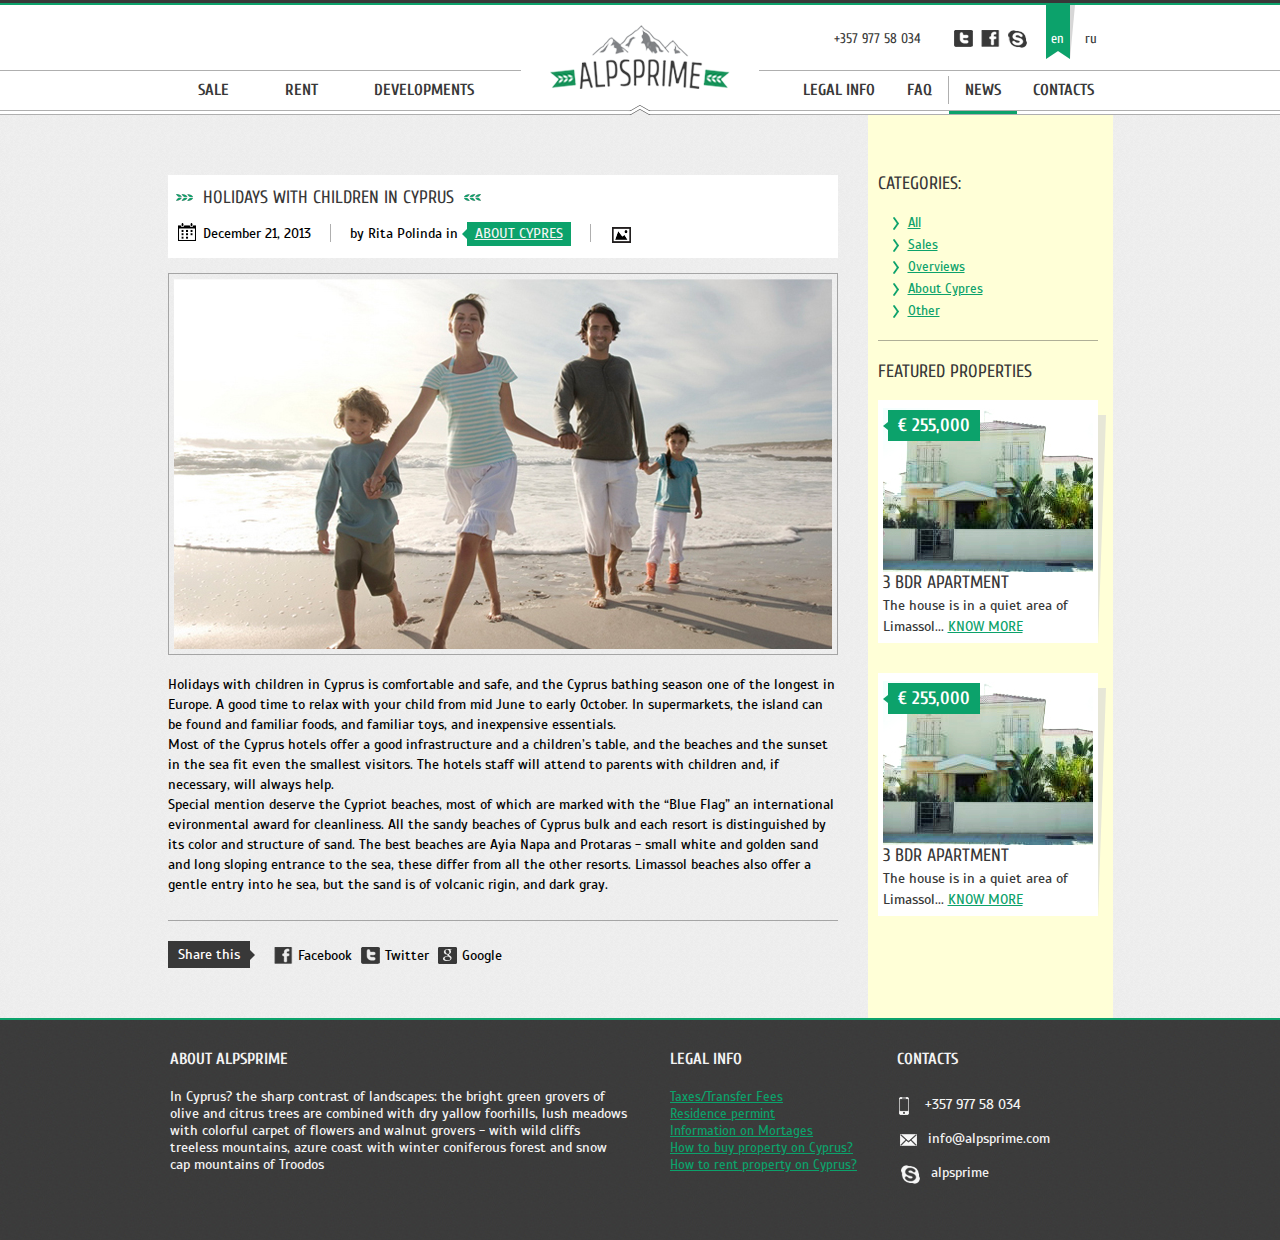
<file: one-new.html>
<!DOCTYPE html>
<html data-useragent="Mozilla/5.0 (compatible; MSIE 10.0; Windows NT 6.2; Trident/6.0)">
    <head>
        <meta charset="utf-8">
        <meta http-equiv="X-UA-Compatible" content="IE=edge">
        <title>Alpsprime-One-New</title>
        <meta name="description" content="">
        <meta name="viewport" content="width=device-width, initial-scale=1">

        <link rel="stylesheet" href="css/normalize.css">
        <link rel="stylesheet" href="css/main.css">

        <!--[if IE]>
        <script src="http://html5shiv.googlecode.com/svn/trunk/html5.js"></script>
        <link rel="stylesheet" href="css/ie-styles.css">
        <![endif]-->
    </head>
    <body>
        <div class="page-wrapper">
            <header class="header">
                <div class="container clearfix">
                    <div class="contacts-top right">
                        <span class="icon icon-phone-black"></span>
                        <span class="phone-number">+357 977 58 034</span>
                        <div class="icons-social">
                            <a href="#0" class="icon i-twitter-black"></a>
                            <a href="#0" class="icon i-facebook-black"></a>
                            <a href="#0" class="icon i-skype-black"></a>
                        </div>
                        <div class="languages">
                            <a href="#0" class="is-active">en</a>
                            <a href="#0">ru</a>
                        </div>
                    </div>
                </div>
                <div class="bg-logo-main bg-logo-main-2">
                    <a href="#0" class="logo-main">Alpsprime</a>
                </div>
                <nav class="nav-main-top">
                    <div class="container clearfix">
                        <ul class="nav-top-left">
                            <li>
                                <a href="#0">
                                    Sale
                                </a>
                            </li>
                            <li>
                                <a href="#0">
                                   Rent
                                </a>
                            </li>
                            <li>
                                <a href="#0">
                                    Developments
                                </a>
                            </li>
                        </ul>
                        <ul class="nav-top-right">
                            <li>
                                <a href="#0">
                                    Legal info
                                </a>
                            </li>
                            <li>
                                <a href="#0">
                                    FAQ
                                </a>
                            </li>
                            <li class="separated">
                                <a href="#0" class="is-active">
                                    News
                                </a>
                            </li>
                            <li>
                                <a href="#0">
                                    Contacts
                                </a>
                            </li>
                        </ul>
                    </div><!-- end of container -->
                </nav>
            </header>
            <div class="main bg-light">
                <div class="container container-cols">
                    <div class="main-content main-content-left">
                        <div class="block-white news-header">
                            <h3 class="text-decorated text-big text-dark">
                                Holidays with children in Cyprus
                            </h3>
                            <div class="new-info">
                                <ul>
                                    <li>
                                        <span class="icon i-calendar"></span><span>December 21, 2013</span>
                                    </li>
                                    <li>
                                        <span class="new-author">by Rita Polinda in</span>
                                        <a href="#0" class="news-place">About Cypres</a>
                                    </li>
                                    <li>
                                        <a href="#0"><span class="icon i-picture"></span></a>
                                    </li>
                                </ul>
                            </div>
                        </div><!-- end of block-white news-header -->
                        <div class="picture-wrapper">
                            <img src="img/family-big.jpg" alt="">
                        </div>
                        <div class="scada description description-full">
                            <p>
                                Holidays with children in Cyprus is comfortable and safe, and the Cyprus bathing season one of the longest in Europe. A good time to relax with your child from mid June to early October. In supermarkets, the island can be found and familiar foods, and familiar toys, and inexpensive essentials.
                            <p>
                                Most of the Cyprus hotels offer a good infrastructure and a children’s table, and the beaches and the sunset in the sea fit even the smallest visitors. The hotels staff will attend to parents with children and, if necessary, will always help.
                            </p>
                            <p>
                               Special mention deserve the Cypriot beaches, most of which are marked with the “Blue Flag” an international evironmental award for cleanliness. All the sandy beaches of Cyprus bulk and each resort is distinguished by its color and structure of sand. The best beaches are Ayia Napa and Protaras - small white and golden sand and long sloping entrance to the sea, these differ from all the other resorts. Limassol beaches also offer a gentle entry into he sea, but the sand is of volcanic rigin, and dark gray.
                            </p>                                
                        </div>
                        <div class="block-share">
                            <span class="share">Share this</span>
                            <ul class="list-share">
                                <li>
                                    <a href="#0">
                                        <span class="icon i-facebook-black"></span>Facebook
                                    </a>
                                </li>
                                <li>
                                    <a href="#0">
                                        <span class="icon i-twitter-black"></span>Twitter
                                    </a>
                                </li>
                                <li>
                                    <a href="#0">
                                        <span class="icon i-google-black"></span>Google
                                    </a>
                                </li>
                            </ul>
                        </div><!-- end of block-share -->
                    </div><!-- end of main-content -->

                    <aside class="sidebar">
                        <h3 class="text-big text-dark">Categories:</h3>
                        <ul class="list-links list-big">
                            <li>
                                <a href="#0">
                                    All
                                </a>
                            </li>
                            <li>
                                <a href="#0">
                                    Sales
                                </a>
                            </li>
                            <li>
                                <a href="#0">
                                    Overviews
                                </a>
                            </li>
                            <li>
                                <a href="#0">
                                    About Cypres
                                </a>
                            </li>
                            <li>
                                <a href="#0">
                                    Other
                                </a>
                            </li>
                        </ul>
                        <h3 class="text-big text-dark border-top">Featured properties</h3>
                        <ul class="list-featured-ap">
                            <li>
                                <a href="#0">
                                    <span class="ap-price-label ap-price-label-left">€ 255,000 </span>
                                    <div>
                                        <img src="img/hot-2.jpg" alt="">
                                        <div class="ap-name">
                                            3 bdr apartment
                                        </div>
                                        <p class="description">
                                            The house is in a quiet area of Limassol...
                                            <a href="#0" class="lnk-primary">Know more</a>
                                        </p>
                                    </div>
                                </a>
                            </li>
                            <li>
                                <a href="#0">
                                    <span class="ap-price-label ap-price-label-left">€ 255,000 </span>
                                    <div>
                                        <img src="img/hot-2.jpg" alt="">
                                        <div class="ap-name">
                                            3 bdr apartment
                                        </div>
                                        <p class="description">
                                            The house is in a quiet area of Limassol...
                                            <a href="#0" class="lnk-primary">Know more</a>
                                        </p>
                                    </div>
                                </a>
                            </li>
                        </ul>
                    </aside>
                </div><!-- end of container -->                
            </div><!-- end of main -->
        </div><!-- end of page-wrapper -->
        <footer class="footer">
            <div class="container clearfix">
                <div class="block-about">
                    <h3 class="title-block text-light">About Alpsprime</h3>
                    <p>In Cyprus? the sharp contrast of landscapes: the bright green grovers of olive and citrus trees are combined with dry yallow foorhills, lush meadows with colorful carpet of flowers and walnut grovers - with wild cliffs treeless mountains, azure coast with winter coniferous forest and snow cap mountains of Troodos
                    </p>
                </div>
                <div class="block-legal-info">
                    <h3 class="title-block text-light">Legal info</h3>
                    <ul class="list-links">
                        <li><a href="#0" class="lnk-small">Taxes/Transfer Fees</a></li>
                        <li><a href="#0" class="lnk-small">Residence permint</a></li>
                        <li><a href="#0" class="lnk-small">Information on Mortages</a></li>
                        <li><a href="#0" class="lnk-small">How to buy property on Cyprus?</a></li>
                        <li><a href="#0" class="lnk-small">How to rent property on Cyprus?</a></li>
                    </ul>
                </div>
                <div class="block-contacts-footer">
                    <h3 class="title-block text-light">Contacts</h3>
                    <ul>
                        <li><span class="icon i-phone-white"></span>+357 977 58 034</li>
                        <li><span class="icon i-envelope-white"></span>info@alpsprime.com</li>
                        <li><span class="icon i-skype-white"></span>alpsprime</li>
                    </ul>
                </div>
            </div>
        </footer>

        <script src="js/vendor/jquery-1.10.2.min.js"></script>
        <script src="js/main.js"></script>
        <script src="js/jquery.selectify.js"></script>
        <script src="js/jquery.jcarousel.js"></script>
        <script src="js/plugins.js"></script>
        
    </body>
</html>
</file>
<file: css/main.css>
@import url(http://fonts.googleapis.com/css?family=Cuprum:400,700&subset=latin,cyrillic);
@import url(http://fonts.googleapis.com/css?family=Scada&subset=latin,cyrillic);
/* ==========================================================================
    FONTS
========================================================================== */
/* ==========================================================================
    LESS
========================================================================== */
.inline-block {
  display: inline-block;
  *display: block;
  zoom: 1;
  /* IE < 8 */
}
/* ==========================================================================
    GENERAL STYLES
========================================================================== */
html,
body {
  height: 100%;
  font-size: 14px;
  font-family: 'Cuprum', sans-serif;
}
body {
  border-top: 3px solid #383838;
}
ul,
p {
  margin: 0;
  padding: 0;
}
input,
textarea,
input:active,
textarea:active,
:focus {
  outline: none;
}
a {
  text-decoration: none;
}
a:focus {
  outline: none;
}
::selection {
  background-color: #0ca26b;
  color: #ffffff;
}
::-moz-selection {
  background-color: #0ca26b;
  color: #ffffff;
}
img {
  display: block;
}
.left {
  float: left;
}
.right {
  float: right;
}
.clearfix:before,
.clearfix:after {
  content: ".";
  display: block;
  height: 0;
  overflow: hidden;
  zoom: 1;
  /* IE < 8 */
}
.clearfix:after {
  clear: both;
}
.list-inline li {
  display: inline-block;
  *display: block;
  zoom: 1;
  /* IE < 8 */
}
.center {
  margin: 0 auto;
}
.pdt-10 {
  padding-top: 10px !important;
}
.pdt-30 {
  padding-top: 30px !important;
}
.pdb-20 {
  padding-bottom: 20px !important;
}
.border-bottom {
  border-bottom: 1px solid #afafaf;
}
.border-top {
  border-top: 1px solid #afaf97;
}
.no-mg {
  margin: 0 !important;
}
.text-big.border-top {
  padding-top: 20px;
}
.scada {
  font-family: "Scada", sans-serif;
}
.container {
  width: 940px;
  margin: 0 auto;
}
.container-wider {
  width: 976px;
  margin: 0 auto;
}
.container-wider .container {
  margin: 0 auto;
}
.overflowed {
  overflow: visible;
}
.half {
  width: 50%;
  -webkit-box-sizing: border-box;
  -moz-box-sizing: border-box;
  box-sizing: border-box;
}
.icon {
  display: inline-block;
  *display: block;
  zoom: 1;
  /* IE < 8 */
  vertical-align: top;
  background-image: url(../img/sprite-icons.png);
  background-repeat: no-repeat;
}
.i-phone-black {
  width: 10px;
  height: 18px;
  margin-right: 5px;
  background-position: 0 0;
}
.i-twitter-black {
  width: 19px;
  height: 18px;
  background-position: -14px 0;
}
.i-twitter-black:hover {
  background-position: 0 -142px;
}
.i-facebook-black {
  width: 19px;
  height: 18px;
  background-position: -36px 0;
}
.i-facebook-black:hover {
  background-position: -22px -142px;
}
.i-skype-black {
  width: 19px;
  height: 18px;
  background-position: -59px 0;
}
a.i-skype-black:hover {
  background-position: -42px -142px;
}
.i-google-black {
  width: 19px;
  height: 18px;
  background-position: -79px 0;
}
.i-google-black:hover {
  background-position: -62px -142px;
}
.i-area,
.i-bedrooms,
.i-bathrooms,
.i-garages {
  margin-right: 5px;
  vertical-align: middle;
}
.i-area {
  width: 19px;
  height: 18px;
  background-position: 2px -23px;
}
.i-bedrooms {
  width: 32px;
  height: 18px;
  background-position: -16px -24px;
}
.i-bathrooms {
  width: 24px;
  height: 18px;
  margin-right: 3px;
  background-position: -51px -25px;
}
.i-garages {
  width: 24px;
  height: 18px;
  background-position: -74px -24px;
}
.i-pin {
  width: 22px;
  height: 18px;
  margin-right: 5px;
  background-position: -76px -48px;
  vertical-align: bottom;
}
.i-phone-white,
.i-envelope-white,
.i-skype-white {
  vertical-align: middle;
  margin-right: 10px;
}
.i-phone-white {
  width: 14px;
  height: 20px;
  margin-right: 14px;
  background-position: 2px -44px;
}
.i-envelope-white {
  width: 21px;
  height: 18px;
  background-position: -11px -41px;
}
.i-envelope-black {
  width: 21px;
  height: 17px;
  background-position: -43px -89px;
}
.i-skype-white {
  width: 24px;
  height: 22px;
  background-position: -32px -42px;
}
.i-print {
  width: 20px;
  height: 22px;
  margin-right: 6px;
  background-position: 3px -64px;
  vertical-align: middle;
}
.i-calendar {
  width: 22px;
  height: 22px;
  margin-right: 5px;
  vertical-align: text-bottom;
  background-position: -17px -64px;
}
.i-picture,
.i-gallery,
.i-video {
  vertical-align: middle;
}
.i-picture {
  width: 21px;
  height: 18px;
  background-position: -38px -68px;
}
.i-picture:hover {
  background-position: 2px -122px;
}
.i-gallery {
  width: 23px;
  height: 19px;
  background-position: -59px -67px;
}
.i-gallery:hover {
  background-position: -40px -121px;
}
.i-video {
  width: 21px;
  height: 18px;
  background-position: 1px -87px;
}
.i-video:hover {
  background-position: -19px -122px;
}
.i-search {
  width: 24px;
  height: 21px;
  margin: 20px 15px 0 0;
  background-position: -19px -85px;
}
.i-search:hover {
  background-position: -64px -85px;
}
.i-cross {
  display: inline-block;
  *display: block;
  zoom: 1;
  /* IE < 8 */
  width: 12px;
  height: 11px;
  margin-top: 5px;
  background-image: url(../img/sprite-icons.png);
  background-position: -46px -106px;
}
.i-arrow-down {
  background-image: url(../img/sprite-icons.png);
  background-position: -15px -106px;
}
.i-arrow-up {
  background-image: url(../img/sprite-icons.png);
  background-position: -15px -113px;
}
.i-arrow-left {
  background-image: url(../img/sprite-icons.png);
  background-position: -15px -106px;
}
.i-arrow-right {
  background-image: url(../img/sprite-icons.png);
  background-position: -38px -106px;
}
.icon-wrapper {
  display: inline-block;
  *display: block;
  zoom: 1;
  /* IE < 8 */
  width: 30px;
  height: 30px;
  line-height: 30px;
  margin-right: 10px;
  text-align: center;
  background-color: #e0e0e0;
  vertical-align: middle;
}
.icon-wrapper .icon {
  vertical-align: middle;
}
.icon-wrapper .i-phone-black {
  margin: 0;
}
.icon-white {
  position: relative;
  display: block;
  width: 38px;
  height: 32px;
  text-align: center;
  line-height: 32px;
  background-color: #ffffff;
}
.icon-white:after {
  position: absolute;
  bottom: 0;
  right: -5px;
  display: block;
  content: "";
  width: 0px;
  height: 0px;
  border-style: solid;
  border-width: 28px 5px 0 0;
  border-color: #d2d2d2 transparent transparent transparent;
}
.arrow-right {
  display: inline-block;
  *display: block;
  zoom: 1;
  /* IE < 8 */
  width: 6px;
  height: 13px;
  margin-right: 8px;
  margin-bottom: 3px;
  vertical-align: middle;
  background-image: url(../img/sprite-icons.png);
  background-position: -38px -106px;
}
.arrow-down {
  display: inline-block;
  *display: block;
  zoom: 1;
  /* IE < 8 */
  width: 13px;
  height: 6px;
  margin-right: 8px;
  margin-bottom: 5px;
  vertical-align: middle;
  background-image: url(../img/sprite-icons.png);
  background-position: -15px -106px;
}
.block-angled {
  position: relative;
  border-top: 1px solid #afafaf;
  background-color: #ffffff;
}
.block-white {
  background-color: #ffffff;
}
.block-dark {
  background-color: #3b3b3a;
}
.block-bordered {
  border: 6px solid #ffffff;
}
.bg-light {
  background: url(../img/bg-light.png);
}
.title-square {
  display: inline-block;
  *display: block;
  zoom: 1;
  /* IE < 8 */
  height: 40px;
  line-height: 40px;
  padding: 0 15px;
  color: #383838;
  font-size: 16px;
  text-transform: uppercase;
}
.title-square-green {
  position: relative;
  color: #ffffff;
  background-color: #0ca26b;
}
.title-square-green:after {
  position: absolute;
  bottom: 0;
  right: -7px;
  display: block;
  content: "";
  width: 0px;
  height: 0px;
  border-style: solid;
  border-width: 38px 7px 0 0;
  border-color: #d7d7d7 transparent transparent transparent;
}
.page-wrpapper {
  position: relative;
}
/* ==========================================================================
    HEADER
========================================================================== */
.header {
  position: relative;
  border-top: 2px solid #0ca26b;
  background-color: #ffffff;
  color: #383838;
}
.contacts-top {
  height: 40px;
  padding-top: 25px;
  overflow: hidden;
}
.contacts-top span,
.contacts-top div {
  display: inline-block;
  *display: block;
  zoom: 1;
  /* IE < 8 */
}
html[data-useragent*='MSIE 10.0'] .contacts-top {
  padding-top: 19px;
}
.icons-social {
  margin-left: 25px;
}
.icons-social a {
  margin-left: 4px;
}
.languages {
  display: inline-block;
  *display: block;
  zoom: 1;
  /* IE < 8 */
  margin: -35px 0 0 15px;
}
.languages a {
  display: inline-block;
  *display: block;
  zoom: 1;
  /* IE < 8 */
  width: 25px;
  height: 54px;
  padding: 25px 0 0 5px;
  color: #383838;
}
.languages a:hover {
  color: #0ca26b;
}
.languages .is-active,
.languages .is-active:hover {
  background: url(../img/ribbon-down.png) no-repeat;
  color: #ffffff;
}
.bg-logo-main {
  position: absolute;
  bottom: 0;
  left: 50%;
  margin-left: -119px;
  display: block;
  width: 238px;
  height: 100px;
  background: url(../img/bg-logo-main.png) no-repeat;
  text-align: center;
}
.bg-logo-main-2 {
  background: url(../img/bg-logo-main-2.png) no-repeat;
}
.logo-main {
  display: inline-block;
  *display: block;
  zoom: 1;
  /* IE < 8 */
  width: 180px;
  height: 64px;
  margin-top: 10px;
  background: url(../img/logo-main.png) no-repeat;
  text-indent: 100%;
  white-space: nowrap;
  overflow: hidden;
}
/* Navigation
========================================================================== */
.nav-main-top {
  height: 45px;
  background: url(../img/nav-header.jpg);
}
.nav-main-top ul li {
  float: left;
}
.nav-main-top ul a {
  display: inline-block;
  *display: block;
  zoom: 1;
  /* IE < 8 */
  height: 41px;
  line-height: 40px;
  color: #383838;
  font-size: 16px;
  font-weight: bold;
  text-transform: uppercase;
}
.nav-main-top ul a.is-active,
.nav-main-top ul a:hover {
  border-bottom: 3px solid #0ca26b;
}
.nav-main-top ul .separated:before {
  float: left;
  display: block;
  content: "";
  width: 1px;
  height: 28px;
  margin-top: 6px;
  background-color: #afafaf;
}
.nav-main-top .nav-top-left {
  float: left;
}
.nav-main-top .nav-top-left a {
  padding: 0 28px;
}
.nav-main-top .nav-top-right {
  float: right;
  text-align: right;
}
.nav-main-top .nav-top-right a {
  padding: 0 16px;
}
/* ==========================================================================
    MAIN
========================================================================== */
/* Slider
========================================================================== */
.block-slider {
  padding: 35px 0;
  background-color: #ffffd7;
}
.slide {
  position: relative;
  width: 932px;
  height: 370px;
  z-index: 10;
}
.slide-1 {
  background: url(../img/katopafos-1.jpg) no-repeat;
}
.slide-2 {
  background: url(../img/katopafos-2.jpg) no-repeat;
}
.slide-3 {
  background: url(../img/katopafos-3.jpg) no-repeat;
}
.slide-inner {
  position: absolute;
  top: 50%;
  right: 0;
  width: 214px;
  height: 300px;
  padding: 20px;
  margin-top: -150px;
  background-color: #383838;
  background-color: rgba(56, 56, 56, 0.85);
  color: #f4f4f4;
  font-size: 14px;
  z-index: 1000;
  -webkit-box-sizing: border-box;
  -moz-box-sizing: border-box;
  box-sizing: border-box;
}
.slide-inner hr {
  margin: 15px 0;
}
.ap-name {
  margin: 0;
  margin-bottom: 15px;
  color: #383838;
  font-size: 18px;
  font-weight: normal;
  text-transform: uppercase;
}
.ap-price {
  font-size: 18px;
  font-weight: bold;
  color: #0ca26b;
  text-transform: uppercase;
}
.description {
  margin: 0;
  margin-top: 20px;
  font-size: 14px;
  line-height: 20px;
}
.lnk-primary {
  display: inline-block;
  *display: block;
  zoom: 1;
  /* IE < 8 */
  margin-top: 5px;
  font-size: 14px;
  color: #0ca26b;
  text-decoration: underline;
  text-transform: uppercase;
}
.lnk-primary:hover {
  color: #16e398 !important;
}
.lnk-small {
  color: #0ca26b;
  font-size: 13px;
  text-decoration: underline;
}
.lnk-small:hover {
  color: #16e398;
}
.list-links a {
  color: #0ca26b;
  font-size: 13px;
  text-decoration: underline;
}
.list-links a:hover {
  color: #16e398;
}
.lnk-print {
  color: #383838;
  font-size: 16px;
  line-height: 30px;
}
.text-light {
  color: #f4f4f4 !important;
}
.text-dark {
  color: #383838 !important;
}
.text-green {
  color: #0ca26b;
}
.text-big {
  color: #383838;
  font-size: 18px;
  font-weight: normal;
  text-transform: uppercase;
}
/* Block-search
========================================================================== */
.block-search {
  border-top: 2px solid #ffffff;
}
.tabs,
.tabs-static {
  background-color: #f4f4f4;
}
.tabs ul,
.tabs-static ul {
  list-style-type: none;
}
.tabs li,
.tabs-static li {
  float: left;
}
.tabs li a,
.tabs-static li a {
  display: inline-block;
  *display: block;
  zoom: 1;
  /* IE < 8 */
  height: 40px;
  line-height: 40px;
  padding: 0 15px;
  color: #383838;
  font-size: 16px;
  text-transform: uppercase;
}
.tabs li a:hover,
.tabs-static li a:hover {
  position: relative;
  color: #ffffff;
  background-color: #0ca26b;
  background-color: #ffffd7;
  color: #383838;
}
.tabs li a:hover:after,
.tabs-static li a:hover:after {
  position: absolute;
  bottom: 0;
  right: -7px;
  display: block;
  content: "";
  width: 0px;
  height: 0px;
  border-style: solid;
  border-width: 38px 7px 0 0;
  border-color: #d7d7d7 transparent transparent transparent;
}
.tabs li .is-active,
.tabs-static li .is-active,
.tabs li .is-active:hover,
.tabs-static li .is-active:hover {
  position: relative;
  color: #ffffff;
  background-color: #0ca26b;
}
.tabs li .is-active:after,
.tabs-static li .is-active:after,
.tabs li .is-active:hover:after,
.tabs-static li .is-active:hover:after {
  position: absolute;
  bottom: 0;
  right: -7px;
  display: block;
  content: "";
  width: 0px;
  height: 0px;
  border-style: solid;
  border-width: 38px 7px 0 0;
  border-color: #d7d7d7 transparent transparent transparent;
}
.search-filters {
  padding-bottom: 20px;
  background-color: #3b3b3b;
  background: url(../img/bg-gray.jpg);
}
.search-filters .left {
  width: 700px;
}
.list-filters > li {
  float: left;
  height: 50px;
  margin: 15px 25px 0 0;
  list-style: none;
}
.search-filters-chosen {
  padding: 10px 0;
  background-color: #3b3b3b;
  background: url(../img/bg-gray.jpg);
}
.search-filters-chosen .right {
  position: relative;
  width: 820px;
}
.chosen-type {
  display: inline-block;
  *display: block;
  zoom: 1;
  /* IE < 8 */
  height: 40px;
  line-height: 40px;
  padding: 0 15px;
  color: #383838;
  font-size: 16px;
  text-transform: uppercase;
  color: #ffffff;
  background-color: #0ca26b;
}
.list-filters-chosen li {
  display: inline-block;
  *display: block;
  zoom: 1;
  /* IE < 8 */
}
.list-filters-chosen li {
  color: #f4f4f4 !important;
  font-family: "Scada", sans-serif;
  padding-right: 10px;
  border-right: 1px solid #9e9e9d;
  margin-right: 6px;
}
.list-filters-chosen li:last-child {
  border-right: none;
}
.lnk-change-search-request {
  color: #0ca26b;
  font-size: 13px;
  text-decoration: underline;
  position: absolute;
  bottom: 0;
  right: 0;
  font-size: 14px;
}
.lnk-change-search-request:hover {
  color: #16e398;
}
.label-primary {
  display: block;
  margin-bottom: 4px;
  color: #f7f7f7;
  font-size: 16px;
  font-family: 'Scada', sans-serif;
}
.text-decorated {
  margin: 0;
}
.text-decorated:before,
.text-decorated:after {
  display: inline-block;
  *display: block;
  zoom: 1;
  /* IE < 8 */
  width: 17px;
  height: 7px;
  margin-bottom: 3px;
  background-image: url(../img/sprite-decor.png);
  background-repeat: no-repeat;
  content: "";
  vertical-align: middle;
}
.text-decorated:before {
  margin-right: 5px;
  background-position: 0 0;
}
.text-decorated:after {
  margin-left: 5px;
  background-position: -17px 0;
}
.results-quantity {
  margin: 40px 0 35px;
}
.results-quantity span {
  color: #0ca26b;
}
.btn-big {
  position: relative;
  display: block;
  width: 172px;
  height: 38px;
  border: none;
  background-color: #0ca26b;
  color: #f4f4f4;
  font-size: 18px;
  line-height: 38px;
  text-transform: uppercase;
  text-align: center;
}
.btn-big:after {
  position: absolute;
  bottom: 0;
  right: -12px;
  display: block;
  content: "";
  width: 0px;
  height: 0px;
  border-style: solid;
  border-width: 19px 0 19px 12px;
  border-color: transparent transparent transparent #0ca26b;
}
.btn-big:hover {
  background-color: #04c37d;
}
.btn-big:hover:after {
  border-color: transparent transparent transparent #04c37d;
}
.btn-send {
  margin-top: 20px;
  font-family: 'Cuprum', sans-serif;
}
/* Block-results
========================================================================== */
.block-results {
  padding-bottom: 30px;
  background: url(../img/bg-light.png);
}
.list-results {
  list-style: none;
}
.list-results > li {
  float: left;
  margin-top: 30px;
}
.ap-block {
  width: 452px;
  padding: 0 18px;
}
.ap-block .right {
  width: 184px;
  padding-right: 10px;
}
.ap-block p {
  font-size: 14px;
  line-height: 20px;
  font-family: 'Scada', sans-serif;
}
.img-wrapper {
  position: relative;
  padding: 10px 5px 0;
  background-color: #ffffff;
  -webkit-box-sizing: border-box;
  -moz-box-sizing: border-box;
  box-sizing: border-box;
}
.img-wrapper:after {
  position: absolute;
  bottom: 0;
  right: -10px;
  display: block;
  content: "";
  width: 0px;
  height: 0px;
  border-style: solid;
  border-width: 166px 10px 0 0;
  border-color: #d7d7d7 transparent transparent transparent;
}
.ap-price-label {
  position: absolute;
  top: 10px;
  padding: 5px 10px;
  font-size: 18px;
  font-weight: bold;
  text-transform: uppercase;
  background-color: #0ca26b;
  color: #ffffff;
  text-align: center;
}
.ap-price-label-right {
  right: 10px;
}
.ap-price-label-right:after {
  right: -5px;
  position: absolute;
  top: 50%;
  margin-top: -4px;
  display: block;
  content: "";
  width: 0px;
  height: 0px;
  border-style: solid;
  border-width: 4px 0 4px 5px;
  border-color: transparent transparent transparent #0ca26b;
}
.ap-price-label-left {
  left: 10px;
}
.ap-price-label-left:after {
  left: -5px;
  position: absolute;
  top: 50%;
  margin-top: -4px;
  display: block;
  content: "";
  width: 0px;
  height: 0px;
  border-style: solid;
  border-width: 4px 5px 4px 0;
  border-color: transparent #0ca26b transparent transparent;
}
.short-description {
  padding: 5px;
  background-color: #ffffff;
  -webkit-box-sizing: border-box;
  -moz-box-sizing: border-box;
  box-sizing: border-box;
}
.short-description ul {
  list-style: none;
}
.short-description li {
  float: left;
  padding: 0 7px;
  border-left: 1px solid #afafaf;
  font-size: 16px;
}
.short-description li:first-child {
  padding: 0;
  padding-right: 7px;
  border-left: none;
}
.short-description-wide li {
  float: left;
  padding: 0 7px;
  border-left: 1px solid #afafaf;
}
.short-description-wide .icon {
  margin-right: 8px;
}
.short-description-wide .i-garages {
  margin-left: -3px;
}
/* Block-map
========================================================================== */
.block-map {
  padding-bottom: 25px;
  background: url(../img/bg-light.png);
}
.block-map img {
  display: block;
}
.angle {
  position: absolute;
  left: 50%;
  top: -8px;
  display: block;
  width: 20px;
  height: 8px;
  margin-left: -10px;
  background: url(../img/angle-1.png) no-repeat;
}
.lnk-map-hide {
  color: #000000;
  font-size: 14px;
  text-decoration: underline;
}
.lnk-map-hide .hide-map-text {
  display: inline;
}
.lnk-map-hide .show-map-text {
  display: none;
}
.lnk-map-hide.is-clicked .show-map-text {
  display: inline;
}
.lnk-map-hide.is-clicked .hide-map-text {
  display: none;
}
.map-wrapper {
  width: 100%;
  height: 320px;
  margin-top: 8px;
  border: 10px solid #ffffff;
  -webkit-box-sizing: border-box;
  -moz-box-sizing: border-box;
  box-sizing: border-box;
}
#map-main {
  width: 100%;
  height: 300px;
}
/* Block-hot
========================================================================== */
.block-hot {
  padding: 40px 0 56px;
}
.title-block {
  margin: 0;
  color: #383838;
  font-size: 24px;
  font-weight: bold;
  text-transform: uppercase;
}
.subtitle {
  margin: 5px 0 20px;
  color: #000000;
  font-size: 14px;
  font-weight: normal;
}
.slide-small img {
  display: block;
}
.slide-small span {
  color: #383838;
  font-size: 18px;
  text-transform: uppercase;
}
.slide-small a {
  color: #000000;
  display: inline !important;
}
.slide-small .lnk-primary {
  margin-left: 10px;
  color: #0ca26b;
}
.price-hot {
  display: inline-block;
  *display: block;
  zoom: 1;
  /* IE < 8 */
  padding: 5px 10px;
  margin-right: 5px;
  background-color: #e0e0e0;
}
.hot-description {
  margin: 0;
  margin-top: 10px;
  color: #000000;
  font-size: 14px;
  font-family: "Scada", sans-serif;
}
/* ==========================================================================
   ONE APARTMENT
========================================================================== */
.main-content {
  width: 670px;
  padding: 60px 0 30px;
}
.main-content-left {
  padding-right: 30px;
}
.main-content-right {
  padding-left: 30px;
}
.slider-ap {
  position: relative;
  height: 370px;
  overflow: hidden;
}
.slider-ap-small {
  position: absolute;
  top: 0;
  right: -208px;
  -webkit-transition: all ease-out 0.2s;
  -moz-transition: all ease-out 0.2s;
  -ms-transition: all ease-out 0.2s;
  -o-transition: all ease-out 0.2s;
  transition: all ease-out 0.2s;
}
.slider-ap:hover .slider-ap-small {
  right: 0;
}
.slides-ap-big {
  position: relative;
  width: 100%;
  height: 100%;
  list-style: none;
}
.slides-ap-big li {
  display: none;
  position: absolute;
  top: 0;
  left: 0;
  width: 100%;
  height: 100%;
}
.slides-ap-big li:first-child {
  display: block;
}
.block-ap-type,
.block-ap-price {
  display: inline-block;
  *display: block;
  zoom: 1;
  /* IE < 8 */
  vertical-align: top;
  margin-bottom: 20px;
}
.block-ap-type {
  padding: 7px 20px;
  line-height: 20px;
  background-color: #d2d2d2;
  color: #383838;
  font-size: 16px;
  text-transform: uppercase;
}
.block-ap-price {
  position: relative;
  margin-left: -12px;
  width: 210px;
  height: 34px;
  line-height: 34px;
  background-color: #0ca26b;
  color: #ffffff;
  font-size: 18px;
  font-weight: bold;
  text-transform: uppercase;
  text-align: center;
}
.block-ap-price:before {
  position: absolute;
  bottom: 10px;
  left: -5px;
  display: block;
  content: "";
  width: 0px;
  height: 0px;
  border-style: solid;
  border-width: 7px 8px 7px 0;
  border-color: transparent #0ca26b transparent transparent;
}
.features,
.equipment {
  display: inline-block;
  *display: block;
  zoom: 1;
  /* IE < 8 */
  width: 47%;
  vertical-align: top;
}
.features .title-square,
.equipment .title-square {
  margin: 10px 0;
}
.equipment {
  border-left: 1px solid #a6a6a6;
  padding-left: 12px;
}
.list-primary {
  list-style: none;
  font-size: 14px;
  font-family: "Scada", sans-serif;
}
.list-primary li {
  line-height: 22px;
}
.list-primary li:before {
  display: inline-block;
  *display: block;
  zoom: 1;
  /* IE < 8 */
  content: "";
  width: 4px;
  height: 10px;
  margin-right: 5px;
  background-image: url(../img/sprite-icons.png);
  background-position: -9px -106px;
}
.list-narrow li {
  display: inline-block;
  *display: block;
  zoom: 1;
  /* IE < 8 */
  width: 145px;
  margin-right: 8px;
}
.list-big {
  list-style: none;
  font-size: 14px;
  font-family: "Scada", sans-serif;
  padding-left: 15px;
}
.list-big li {
  line-height: 22px;
}
.list-big li:before {
  display: inline-block;
  *display: block;
  zoom: 1;
  /* IE < 8 */
  content: "";
  width: 4px;
  height: 10px;
  margin-right: 5px;
  background-image: url(../img/sprite-icons.png);
  background-position: -9px -106px;
}
.list-big li:before {
  width: 6px;
  height: 14px;
  background-image: url(../img/sprite-icons.png);
  background-position: 0 -106px;
  vertical-align: middle;
}
.property-map-wrapper {
  position: relative;
}
.property-map-heading {
  position: absolute;
  top: 0px;
  right: 0px;
  height: 40px;
  line-height: 40px;
  padding: 0 30px;
  background-color: #383838;
  background-color: rgba(56, 56, 56, 0.85);
  color: #f4f4f4;
  z-index: 100;
}
#map-property {
  height: 300px;
  z-index: 1;
}
/* Block-share
========================================================================== */
.block-share {
  margin: 20px 0;
}
.share {
  display: inline-block;
  *display: block;
  zoom: 1;
  /* IE < 8 */
  position: relative;
  padding: 5px 10px;
  background-color: #383838;
  color: #ffffff;
  font-size: 14px;
  font-family: "Scada", sans-serif;
}
.share:after {
  right: -5px;
  position: absolute;
  top: 50%;
  margin-top: -5px;
  display: block;
  content: "";
  width: 0px;
  height: 0px;
  border-style: solid;
  border-width: 5px 0 5px 5px;
  border-color: transparent transparent transparent #383838;
}
.list-share {
  display: inline-block;
  *display: block;
  zoom: 1;
  /* IE < 8 */
  margin-left: 15px;
  vertical-align: middle;
}
.list-share li {
  display: inline-block;
  *display: block;
  zoom: 1;
  /* IE < 8 */
}
.list-share li a {
  color: #000000;
  font-size: 14px;
  font-family: "Scada", sans-serif;
}
.list-share li .icon {
  margin: 0 5px;
}
/* Block-ap-contacts

========================================================================== */
.block-ap-contacts {
  padding-bottom: 30px;
}
.block-ap-contacts .right {
  width: 242px;
}
.block-ap-contacts .input-wrapper {
  margin-bottom: 0;
  margin-top: 15px;
}
.block-ap-contacts .error .error-msg {
  top: -15px;
  left: 75px;
}
.ap-owner,
.guarantee {
  display: inline-block;
  *display: block;
  zoom: 1;
  /* IE < 8 */
  vertical-align: top;
}
.ap-owner {
  width: 220px;
}
.profile-photo-wrapper {
  border: 1px solid #afafaf;
}
.guarantee {
  width: 390px;
  padding: 42px 0 0 25px;
}
.owner-contacts {
  font-size: 16px;
}
.owner-contacts span {
  vertical-align: middle;
}
/* ==========================================================================
   NEWS
========================================================================== */
.new {
  padding-bottom: 10px;
  border-bottom: 1px solid #a5a5a5;
  margin-bottom: 30px;
}
.news-header {
  padding: 12px 8px;
  -webkit-box-sizing: border-box;
  -moz-box-sizing: border-box;
  box-sizing: border-box;
}
.new-info {
  margin-top: 12px;
  font-family: "Scada", sans-serif;
}
.new-info ul li {
  display: inline-block;
  *display: block;
  zoom: 1;
  /* IE < 8 */
}
.new-info ul li:before {
  display: inline-block;
  *display: block;
  zoom: 1;
  /* IE < 8 */
  width: 0;
  height: 18px;
  border-left: 1px solid #afafaf;
  margin: 0 15px;
  content: "";
  vertical-align: text-bottom;
}
.new-info ul li:first-child:before {
  display: none;
}
.new-content {
  width: 365px;
}
.news-place {
  position: relative;
  display: inline-block;
  *display: block;
  zoom: 1;
  /* IE < 8 */
  height: 24px;
  padding: 0 8px;
  margin-left: 5px;
  background-color: #0ca26b;
  color: #f4f4f4 !important;
  font-size: 14px;
  line-height: 24px;
  text-transform: uppercase;
  text-decoration: underline;
}
.news-place:after {
  left: -5px;
  position: absolute;
  top: 50%;
  margin-top: -5px;
  display: block;
  content: "";
  width: 0px;
  height: 0px;
  border-style: solid;
  border-width: 5px 5px 5px 0;
  border-color: transparent #0ca26b transparent transparent;
}
.news-place:hover {
  color: #383838 !important;
}
.picture-wrapper {
  -webkit-box-sizing: border-box;
  -moz-box-sizing: border-box;
  box-sizing: border-box;
  padding: 5px;
  border: 1px solid #a5a5a5;
  margin-top: 15px;
}
.picture-wrapper img {
  display: block;
}
.description-full {
  padding-bottom: 25px;
  border-bottom: 1px solid #a5a5a5;
  margin-bottom: 15px;
}
/* ==========================================================================
    FAQ
========================================================================== */
.btn-wide {
  display: block;
  width: 100%;
  height: 38px;
  margin-top: 25px;
  background-color: #383838;
  color: #f4f4f4 !important;
  font-size: 16px;
  line-height: 38px;
  text-transform: uppercase;
  text-decoration: none;
  text-align: center;
}
.btn-wide .i-envelope-white {
  margin: 0 4px 7px 0;
  vertical-align: text-top;
}
.ask-wrap {
  position: relative;
  overflow: visible;
}
.search-box {
  position: relative;
  height: 64px;
  padding: 6px 15px 0;
  margin-bottom: 30px;
  background-color: #3b3b3a;
}
.search-box:after {
  position: absolute;
  bottom: 0;
  right: -10px;
  display: block;
  content: "";
  width: 0px;
  height: 0px;
  border-style: solid;
  border-width: 56px 10px 0 0;
  border-color: #d2d2d2 transparent transparent transparent;
}
.list-questions {
  list-style: none;
}
.list-questions li {
  padding-bottom: 25px;
  border-bottom: 1px solid #a5a5a5;
  margin: 25px 0;
}
.list-questions .question {
  color: #383838;
  font-size: 16px;
  text-transform: uppercase;
}
.list-questions .question span {
  display: inline-block;
  *display: block;
  zoom: 1;
  /* IE < 8 */
  width: 6px;
  height: 13px;
  margin-right: 8px;
  margin-bottom: 3px;
  vertical-align: middle;
  background-image: url(../img/sprite-icons.png);
  background-position: -38px -106px;
}
.list-questions .answer {
  display: none;
  margin-top: 10px;
  color: #383838;
  margin: 0;
  margin-top: 20px;
  font-size: 14px;
  line-height: 20px;
  font-family: "Scada", sans-serif;
}
.list-questions .is-open.answer {
  display: block;
}
.list-questions .is-open .question span {
  display: inline-block;
  *display: block;
  zoom: 1;
  /* IE < 8 */
  width: 13px;
  height: 6px;
  margin-right: 8px;
  margin-bottom: 5px;
  vertical-align: middle;
  background-image: url(../img/sprite-icons.png);
  background-position: -15px -106px;
  margin-right: 1px;
}
/* ==========================================================================
   CONTACTS
========================================================================== */
.contacts-main {
  padding-top: 50px;
}
.contacts-main .left {
  padding-right: 40px;
}
.contacts-main p {
  font-family: "Scada", sans-serif;
}
.contacts-info {
  margin-top: 10px;
}
.list-contacts-main {
  list-style: none;
}
.list-contacts-main li {
  margin-bottom: 15px;
  font-family: "Scada", sans-serif;
}
.list-contacts-main li a {
  color: #383838;
  text-decoration: underline;
  font-family: "Scada", sans-serif;
}
.contact-form {
  position: relative;
  height: 322px;
  padding: 20px 10px;
  margin: 30px 0;
  background-color: #3b3b3a;
  -webkit-box-sizing: border-box;
  -moz-box-sizing: border-box;
  box-sizing: border-box;
}
.contact-form:after {
  position: absolute;
  bottom: 0;
  right: -16px;
  display: block;
  content: "";
  width: 0px;
  height: 0px;
  border-style: solid;
  border-width: 286px 16px 0 0;
  border-color: #d7d7d7 transparent transparent transparent;
}
.contact-form h3 {
  margin-top: 0;
}
.contact-form .left {
  width: 440px;
}
.contact-form .right {
  width: 450px;
}
#map-contacts {
  height: 300px;
}
/* ==========================================================================
   LEGAL INFO
========================================================================== */
.list-2-cols .left,
.list-2-cols .right {
  width: 50%;
  -webkit-box-sizing: border-box;
  -moz-box-sizing: border-box;
  box-sizing: border-box;
}
.list-links-big {
  margin-bottom: 10px;
}
.list-links-big li {
  width: 310px;
  float: left;
  list-style: none;
  color: #000000;
  font-size: 14px;
  margin: 0;
  margin-right: 20px;
}
.list-links-big li span {
  position: relative;
  display: inline-block;
  *display: block;
  zoom: 1;
  /* IE < 8 */
  width: 30px;
  height: 23px;
  line-height: 26px;
  background-color: #383838;
  text-align: center;
}
.list-links-big li span:after {
  position: absolute;
  bottom: 0;
  right: -4px;
  display: block;
  content: "";
  width: 0px;
  height: 0px;
  border-style: solid;
  border-width: 20px 4px 0 0;
  border-color: #d7d7d7 transparent transparent transparent;
}
.list-links-big li i {
  display: inline-block;
  *display: block;
  zoom: 1;
  /* IE < 8 */
  width: 6px;
  height: 13px;
  background-image: url(../img/sprite-icons.png);
  margin-top: 4px;
}
.list-links-big li:hover span {
  background-color: #f4f4f4;
}
.list-links-big li span {
  margin-left: 10px;
}
.list-links-big li i {
  background-position: -66px -106px;
}
.list-links-big li:hover i {
  background-position: -38px -106px;
}
.list-links-big li span {
  float: left;
  margin: 0 10px 10px 0;
  height: 23px;
  line-height: 25px;
}
.list-links-big li i {
  margin-top: 4px;
}
.list-links-big li a {
  color: #0ca26b;
  text-transform: uppercase;
  text-decoration: underline;
  line-height: 24px;
}
.list-links-big li a:hover {
  color: #16e398;
}
.block-info {
  position: relative;
  padding: 15px 10px;
  margin: 0 0 40px;
  -webkit-box-sizing: border-box;
  -moz-box-sizing: border-box;
  box-sizing: border-box;
}
.block-info p {
  font-family: "Scada", sans-serif;
}
.lnk-more {
  position: absolute;
  right: 20px;
  bottom: -20px;
  display: block;
  width: 70px;
  height: 20px;
  background-color: #d2d2d2;
  color: #000000;
  font-size: 12px;
  line-height: 20px;
  text-align: center;
}
.lnk-more:hover {
  background-color: #383838;
  color: #f4f4f4 !important;
}
.title-part {
  display: inline-block;
  *display: block;
  zoom: 1;
  /* IE < 8 */
  position: relative;
  padding: 5px 10px;
  background-color: #383838;
  color: #ffffff;
  font-size: 14px;
  font-family: "Scada", sans-serif;
  margin: 0 0 20px 5px;
  font-family: "Cuprum", sans-serif;
  text-transform: uppercase;
}
.title-part:after {
  right: -5px;
  position: absolute;
  top: 50%;
  margin-top: -5px;
  display: block;
  content: "";
  width: 0px;
  height: 0px;
  border-style: solid;
  border-width: 5px 0 5px 5px;
  border-color: transparent transparent transparent #383838;
}
.title-part:after {
  left: -5px;
  position: absolute;
  top: 50%;
  margin-top: -5px;
  display: block;
  content: "";
  width: 0px;
  height: 0px;
  border-style: solid;
  border-width: 5px 5px 5px 0;
  border-color: transparent #383838 transparent transparent;
}
/* ==========================================================================
   FOOTER
========================================================================== */
.footer {
  padding: 30px 0 50px;
  border-top: 2px solid #0ca26b;
  background: url(../img/bg-gray.jpg);
}
.block-about,
.block-legal-info,
.block-contacts-footer {
  float: left;
  margin-right: 40px;
}
.block-about h3,
.block-legal-info h3,
.block-contacts-footer h3 {
  font-size: 16px;
  margin-bottom: 20px;
}
.block-about p,
.block-legal-info p,
.block-contacts-footer p,
.block-about li,
.block-legal-info li,
.block-contacts-footer li {
  color: #f4f4f4;
  font-size: 14px;
}
.block-about p,
.block-legal-info p,
.block-contacts-footer p,
.block-about a,
.block-legal-info a,
.block-contacts-footer a,
.block-about li,
.block-legal-info li,
.block-contacts-footer li {
  font-family: "Scada", sans-serif;
}
.block-about ul,
.block-legal-info ul,
.block-contacts-footer ul {
  list-style: none;
}
.block-about {
  width: 460px;
}
.block-contacts-footer li {
  line-height: 34px;
}
/* ==========================================================================
   Popup
========================================================================== */
.popup {
  position: absolute;
  top: 0;
  left: 0;
  width: 440px;
  height: 494px;
  padding: 9px 47px 0;
  background-color: #3b3b3a;
  z-index: 10;
}
.popup:after {
  position: absolute;
  bottom: 0;
  right: -16px;
  display: block;
  content: "";
  width: 0px;
  height: 0px;
  border-style: solid;
  border-width: 494px 16px 0 0;
  border-color: #d2d2d2 transparent transparent transparent;
}
.popup h3 {
  color: #f4f4f4 !important;
  font-size: 16px;
  line-height: 16px;
  text-transform: uppercase;
  font-weight: normal;
  margin: 0;
  margin-bottom: 20px;
  vertical-align: middle;
}
.popup h3 .icon {
  vertical-align: bottom;
  margin-right: 5px;
}
.popup .btn-big {
  margin-top: 12px !important;
}
.additional-info {
  font-size: 12px;
  margin-top: 3px;
  color: #f4f4f4 !important;
  font-family: "Scada", sans-serif;
}
.btn-close {
  position: absolute;
  top: 10px;
  right: 10px;
  display: block;
  width: 30px;
  height: 21px;
  background-color: #f4f4f4;
  text-align: center;
}
.btn-close:hover {
  background-color: #989898;
}
/* ==========================================================================
    Form
========================================================================== */
.block-form {
  width: 100%;
}
.block-form .btn-big {
  width: 230px;
  margin-top: 30px;
}
.input-primary {
  width: 100%;
  height: 30px;
  padding: 5px 12px;
  border: none;
  margin-top: 15px;
  background-color: #f9f9f9;
  color: #383838;
  font-size: 14px;
  font-family: "Scada", sans-serif;
  -webkit-box-shadow: inset 1px 1px 2px #cbcbcb;
  -moz-box-shadow: inset 1px 1px 2px #cbcbcb;
  box-shadow: inset 1px 1px 2px #cbcbcb;
  -webkit-box-sizing: border-box;
  -moz-box-sizing: border-box;
  box-sizing: border-box;
}
.textarea-primary {
  width: 100%;
  height: 30px;
  padding: 5px 12px;
  border: none;
  margin-top: 15px;
  background-color: #f9f9f9;
  color: #383838;
  font-size: 14px;
  font-family: "Scada", sans-serif;
  -webkit-box-shadow: inset 1px 1px 2px #cbcbcb;
  -moz-box-shadow: inset 1px 1px 2px #cbcbcb;
  box-shadow: inset 1px 1px 2px #cbcbcb;
  -webkit-box-sizing: border-box;
  -moz-box-sizing: border-box;
  box-sizing: border-box;
  height: 160px;
  resize: none;
}
.input-dark {
  background-color: #979898;
  -webkit-box-shadow: inset 1px 1px 2px rgba(0, 0, 0, 0.5);
  -moz-box-shadow: inset 1px 1px 2px rgba(0, 0, 0, 0.5);
  box-shadow: inset 1px 1px 2px rgba(0, 0, 0, 0.5);
}
.input-long {
  width: 590px;
}
.input-short {
  width: 150px;
  height: 28px;
}
.input-wrapper {
  position: relative;
  margin-bottom: 10px;
}
.input-wrapper .input-primary,
.input-wrapper .textarea-primary {
  margin-top: 0;
}
.error-msg {
  display: none;
  position: absolute;
  left: 170px;
  top: 8px;
  color: #0ca26b;
  font-size: 12px;
  text-align: right;
}
.error input,
.error textarea {
  border: 1px solid #0ca26b;
}
.error .error-msg {
  display: block;
}
.input-error {
  border: 1px solid #0ca26b;
}
/* ==========================================================================
   Sidebar
========================================================================== */
.sidebar {
  width: 230px;
  padding: 40px 15px 60px 10px;
  background-color: #ffffd7;
  -webkit-box-sizing: border-box;
  -moz-box-sizing: border-box;
  box-sizing: border-box;
}
.sidebar,
.main-content {
  display: table-cell;
  vertical-align: top;
}
.container-cols {
  display: table;
  -webkit-box-sizing: border-box;
  -moz-box-sizing: border-box;
  box-sizing: border-box;
}
.list-featured-ap li {
  display: block;
  position: relative;
  width: 210px;
  padding: 8px 5px;
  margin-top: 30px;
  background-color: #ffffff;
  list-style: none;
}
.list-featured-ap li > a {
  display: block;
}
.list-featured-ap li > a > div img {
  display: block;
}
.list-featured-ap li > a > div span {
  color: #383838;
  font-size: 18px;
  text-transform: uppercase;
}
.list-featured-ap li > a > div a {
  color: #000000;
  display: inline !important;
}
.list-featured-ap li > a > div .lnk-primary {
  margin-left: 10px;
  color: #0ca26b;
}
.list-featured-ap li:after {
  position: absolute;
  bottom: 0;
  right: -8px;
  display: block;
  content: "";
  width: 0px;
  height: 0px;
  border-style: solid;
  border-width: 228px 8px 0 0;
  border-color: #e7e7d7 transparent transparent transparent;
}
.list-featured-ap li:first-child {
  margin-top: 0;
}
.list-featured-ap .ap-name {
  margin-bottom: 5px;
}
.list-featured-ap .description {
  margin: 0;
  line-height: 16px;
  font-family: "Scada", sans-serif;
  color: #383838 !important;
}
.list-featured-ap .description a {
  color: #383838 !important;
}
.list-featured-ap .description .lnk-primary {
  display: inline-block;
  color: #0ca26b !important;
}
/* ==========================================================================
   Pagination
========================================================================== */
.pagination,
.sorting,
.btn-prev,
.btn-next {
  color: #000000;
  font-size: 14px;
}
.btn-prev span,
.btn-next span {
  position: relative;
  display: inline-block;
  *display: block;
  zoom: 1;
  /* IE < 8 */
  width: 30px;
  height: 23px;
  line-height: 26px;
  background-color: #383838;
  text-align: center;
}
.btn-prev span:after,
.btn-next span:after {
  position: absolute;
  bottom: 0;
  right: -4px;
  display: block;
  content: "";
  width: 0px;
  height: 0px;
  border-style: solid;
  border-width: 20px 4px 0 0;
  border-color: #d7d7d7 transparent transparent transparent;
}
.btn-prev i,
.btn-next i {
  display: inline-block;
  *display: block;
  zoom: 1;
  /* IE < 8 */
  width: 6px;
  height: 13px;
  background-image: url(../img/sprite-icons.png);
  margin-top: 4px;
}
.btn-prev:hover span,
.btn-next:hover span {
  background-color: #f4f4f4;
}
.btn-prev {
  margin-right: 15px;
}
.btn-prev span {
  margin-right: 10px;
}
.btn-prev i {
  background-position: -60px -106px;
}
.btn-prev:hover i {
  background-position: -30px -106px;
}
.btn-next {
  margin-right: 20px;
}
.btn-next span {
  margin-left: 10px;
}
.btn-next i {
  background-position: -66px -106px;
}
.btn-next:hover i {
  background-position: -38px -106px;
}
.page-cur {
  display: inline-block;
  *display: block;
  zoom: 1;
  /* IE < 8 */
  height: 22px;
  line-height: 22px;
  padding: 0 10px;
  background-color: #cfcfcf;
}
/* ==========================================================================
    Carousel
========================================================================== */
.jcarousel-wrapper {
  position: relative;
  width: 932px;
  height: 370px;
  margin: 0 auto;
}
.jcarousel {
  position: relative;
  overflow: hidden;
}
.jcarousel ul {
  width: 3000px;
  position: relative;
  list-style: none;
  margin: 0;
  padding: 0;
}
.jcarousel ul li {
  float: left;
  width: 932px;
  height: 370px;
}
.jcarousel ul a {
  display: block;
  height: auto !important;
  max-width: 100%;
}
.jcarousel-control-prev,
.jcarousel-control-next {
  position: absolute;
  display: inline-block;
  width: 60px;
  height: 24px;
  margin-top: -12px;
  text-align: center;
  text-decoration: none;
  top: 50%;
  line-height: 26px;
}
.jcarousel-control-prev span,
.jcarousel-control-next span {
  display: inline-block;
  *display: block;
  zoom: 1;
  /* IE < 8 */
  width: 6px;
  height: 13px;
  background-image: url(../img/sprite-icons.png);
  margin-top: 5px;
}
.jcarousel-control-prev {
  left: -60px;
  background: url(../img/ribbon-left.png) no-repeat;
}
.jcarousel-control-prev span {
  margin-left: 8px;
  background-position: -60px -106px;
}
.jcarousel-control-prev:hover {
  background: url(../img/ribbon-left-hover.png) no-repeat;
}
.jcarousel-control-next {
  right: -60px;
  background: url(../img/ribbon-right.png) no-repeat;
}
.jcarousel-control-next span {
  margin-left: -8px;
  background-position: -66px -106px;
}
.jcarousel-control-next:hover {
  background: url(../img/ribbon-right-hover.png) no-repeat;
}
/* Vertical Carousel
========================================================================== */
.v-jcarousel-wrapper {
  width: 206px;
  height: 100%;
  background-color: #383838;
  background-color: rgba(56, 56, 56, 0.85);
}
.v-jcarousel {
  position: relative;
  overflow: hidden;
  margin-top: 7px;
}
.v-jcarousel ul {
  height: 320px;
  position: relative;
  list-style: none;
  margin: 0;
  padding: 0;
}
.v-jcarousel ul li {
  width: 166px;
  height: 102px;
  margin-bottom: 7px;
  margin-left: 20px;
}
.v-jcarousel ul a {
  display: block;
  height: auto !important;
  max-width: 100%;
}
.v-jcarousel-control-prev,
.v-jcarousel-control-next {
  position: absolute;
  display: inline-block;
  width: 30px;
  height: 22px;
  text-align: center;
  text-decoration: none;
  bottom: 8px;
  line-height: 26px;
  background-color: #f4f4f4;
}
.v-jcarousel-control-prev span,
.v-jcarousel-control-next span {
  display: inline-block;
  *display: block;
  zoom: 1;
  /* IE < 8 */
  width: 13px;
  height: 6px;
  margin: 4px 0;
  background-repeat: no-repeat;
}
.v-jcarousel-control-prev:hover,
.v-jcarousel-control-next:hover {
  background-color: #d2d2d2;
}
.v-jcarousel-control-prev {
  left: 65px;
}
.v-jcarousel-control-prev span {
  background-image: url(../img/sprite-icons.png);
  background-position: -15px -113px;
}
.v-jcarousel-control-next {
  right: 65px;
}
.v-jcarousel-control-next span {
  background-image: url(../img/sprite-icons.png);
  background-position: -15px -106px;
}
.slide-ap img {
  display: block;
}
/* Slider-small
========================================================================== */
.slider-small {
  margin-top: 25px;
}
.slider-small .jcarousel-wrapper {
  width: 856px;
  height: 240px;
}
.slider-small .jcarousel li {
  width: 210px;
  height: 240px;
  margin-right: 10px;
}
.slider-small .jcarousel-control-prev-small,
.slider-small .jcarousel-control-next-small {
  position: absolute;
  display: inline-block;
  width: 30px;
  line-height: 27px;
  top: 32%;
}
.slider-small .jcarousel-control-prev-small i,
.slider-small .jcarousel-control-next-small i {
  margin-top: 4px;
}
.slider-small .jcarousel-control-prev-small {
  left: -38px;
  color: #000000;
  font-size: 14px;
  margin-right: 15px;
}
.slider-small .jcarousel-control-prev-small span {
  position: relative;
  display: inline-block;
  *display: block;
  zoom: 1;
  /* IE < 8 */
  width: 30px;
  height: 23px;
  line-height: 26px;
  background-color: #383838;
  text-align: center;
}
.slider-small .jcarousel-control-prev-small span:after {
  position: absolute;
  bottom: 0;
  right: -4px;
  display: block;
  content: "";
  width: 0px;
  height: 0px;
  border-style: solid;
  border-width: 20px 4px 0 0;
  border-color: #d7d7d7 transparent transparent transparent;
}
.slider-small .jcarousel-control-prev-small i {
  display: inline-block;
  *display: block;
  zoom: 1;
  /* IE < 8 */
  width: 6px;
  height: 13px;
  background-image: url(../img/sprite-icons.png);
  margin-top: 4px;
}
.slider-small .jcarousel-control-prev-small:hover span {
  background-color: #f4f4f4;
}
.slider-small .jcarousel-control-prev-small span {
  margin-right: 10px;
}
.slider-small .jcarousel-control-prev-small i {
  background-position: -60px -106px;
}
.slider-small .jcarousel-control-prev-small:hover i {
  background-position: -30px -106px;
}
.slider-small .jcarousel-control-next-small {
  right: -48px;
  color: #000000;
  font-size: 14px;
  margin-right: 20px;
}
.slider-small .jcarousel-control-next-small span {
  position: relative;
  display: inline-block;
  *display: block;
  zoom: 1;
  /* IE < 8 */
  width: 30px;
  height: 23px;
  line-height: 26px;
  background-color: #383838;
  text-align: center;
}
.slider-small .jcarousel-control-next-small span:after {
  position: absolute;
  bottom: 0;
  right: -4px;
  display: block;
  content: "";
  width: 0px;
  height: 0px;
  border-style: solid;
  border-width: 20px 4px 0 0;
  border-color: #d7d7d7 transparent transparent transparent;
}
.slider-small .jcarousel-control-next-small i {
  display: inline-block;
  *display: block;
  zoom: 1;
  /* IE < 8 */
  width: 6px;
  height: 13px;
  background-image: url(../img/sprite-icons.png);
  margin-top: 4px;
}
.slider-small .jcarousel-control-next-small:hover span {
  background-color: #f4f4f4;
}
.slider-small .jcarousel-control-next-small span {
  margin-left: 10px;
}
.slider-small .jcarousel-control-next-small i {
  background-position: -66px -106px;
}
.slider-small .jcarousel-control-next-small:hover i {
  background-position: -38px -106px;
}
/* ==========================================================================
    Custom select box
========================================================================== */
.select-box {
  height: 17px;
  display: inline-block;
  *display: block;
  zoom: 1;
  /* IE < 8 */
}
.select-search-filter {
  width: 150px;
}
.select-adaptive {
  width: 100%;
}
.sl-button {
  display: inline-block;
  *display: block;
  zoom: 1;
  /* IE < 8 */
  width: 13px;
  height: 6px !important;
  margin: 12px 6px 0;
  background-image: url(../img/sprite-icons.png);
  background-position: -15px -106px;
  font-size: 0;
  line-height: 0;
}
.sl-container {
  float: left;
  width: 100%;
  height: 100%;
}
.sl-container .sl-placeholder-container {
  position: relative;
  display: block;
  height: 100%;
  padding: 6px 22px 4px 8px;
  background: #989897;
  -webkit-box-shadow: inset 1px 1px 2px rgba(0, 0, 0, 0.5);
  -moz-box-shadow: inset 1px 1px 2px rgba(0, 0, 0, 0.5);
  box-shadow: inset 1px 1px 2px rgba(0, 0, 0, 0.5);
}
.sl-placeholder {
  width: auto;
  height: 16px;
  background: #989897;
  color: #383838;
  font-size: 14px;
  font-weight: normal;
  font-family: 'Scada', sans-serif;
  line-height: 14px;
  white-space: nowrap;
  overflow: hidden;
  text-overflow: ellipsis;
  text-align: left;
}
.select-search-filter .sl-placeholder {
  width: 115px !important;
}
.sl-container .sl-options {
  top: 27px !important;
  left: 0 !important;
  width: 100%;
  padding: 0;
  max-height: 112px;
  margin: 0;
  background-color: #979898;
  list-style: none outside none;
  overflow: auto;
  z-index: 100;
  -webkit-box-shadow: 2px 2px 3px rgba(0, 0, 0, 0.2);
  -moz-box-shadow: 2px 2px 3px rgba(0, 0, 0, 0.2);
  box-shadow: 2px 2px 3px rgba(0, 0, 0, 0.2);
}
.sl-container .sl-options li {
  width: 100%;
  height: 27px;
  margin: 0;
  padding: 0 10px;
  overflow: hidden;
  line-height: 30px;
  -webkit-box-sizing: border-box;
  -moz-box-sizing: border-box;
  box-sizing: border-box;
}
.sl-container .sl-options li a {
  display: block;
  width: 100%;
  height: 27px;
  color: #383838;
  font-size: 14px;
  font-weight: normal;
  font-family: 'Scada', sans-serif;
  line-height: 27px;
  text-decoration: none;
  text-align: left;
}
.sl-container .sl-options li:hover {
  background-color: #0ca26b;
}
.select-sort {
  width: 98px;
  margin: 0;
  margin-left: 15px;
}
.select-sort .sl-placeholder-container {
  background: #cfcfcf;
  -webkit-box-shadow: none;
  -moz-box-shadow: none;
  box-shadow: none;
}
.select-sort .sl-placeholder {
  width: 65px !important;
  height: 12px;
  background: #cfcfcf;
  font-size: 12px;
}
.custom-select {
  display: inline-block;
  *display: block;
  zoom: 1;
  /* IE < 8 */
  position: relative;
  height: 27px;
  background-color: #989897;
  -webkit-box-shadow: inset 1px 1px 2px rgba(0, 0, 0, 0.5);
  -moz-box-shadow: inset 1px 1px 2px rgba(0, 0, 0, 0.5);
  box-shadow: inset 1px 1px 2px rgba(0, 0, 0, 0.5);
}
.custom-select-inner,
.custom-select-inner-locations {
  width: 100%;
  height: 100%;
  padding: 3px 25px 3px 10px;
  position: absolute;
  top: 0;
  left: 0;
  -webkit-box-sizing: border-box;
  -moz-box-sizing: border-box;
  box-sizing: border-box;
}
.custom-select-chosen-items,
.custom-select-chosen-items-locations {
  width: auto;
  height: 16px;
  background: #989897;
  color: #383838;
  font-size: 14px;
  font-weight: normal;
  font-family: 'Scada', sans-serif;
  line-height: 14px;
  white-space: nowrap;
  overflow: hidden;
  text-overflow: ellipsis;
  text-align: left;
  display: inline-block;
  *display: block;
  zoom: 1;
  /* IE < 8 */
  width: 100px;
  height: 21px;
  line-height: 21px;
}
.custom-select-list-checkboxes {
  display: none;
  position: absolute;
  width: 100%;
  top: 27px !important;
  left: 0 !important;
  z-index: 1000;
}
.custom-select-list-checkboxes.is-open {
  display: block;
}
.list-checkboxes {
  top: 27px !important;
  width: 100%;
  padding: 0;
  max-height: 112px;
  margin: 0;
  background-color: #979898;
  list-style: none outside none;
  overflow: auto;
  z-index: 100;
  -webkit-box-shadow: 2px 2px 3px rgba(0, 0, 0, 0.2);
  -moz-box-shadow: 2px 2px 3px rgba(0, 0, 0, 0.2);
  box-shadow: 2px 2px 3px rgba(0, 0, 0, 0.2);
  -webkit-box-sizing: border-box;
  -moz-box-sizing: border-box;
  box-sizing: border-box;
  top: 0 !important;
  left: 0 !important;
  padding-top: 5px;
  background-color: #989897;
}
.list-checkboxes li {
  width: 100%;
  height: 27px;
  margin: 0;
  padding: 0 10px;
  overflow: hidden;
  line-height: 30px;
  -webkit-box-sizing: border-box;
  -moz-box-sizing: border-box;
  box-sizing: border-box;
}
.list-checkboxes li a {
  display: block;
  width: 100%;
  height: 27px;
  color: #383838;
  font-size: 14px;
  font-weight: normal;
  font-family: 'Scada', sans-serif;
  line-height: 27px;
  text-decoration: none;
  text-align: left;
}
.list-checkboxes li:hover {
  background-color: #0ca26b;
}
.list-checkboxes li {
  display: inline-block;
  *display: block;
  zoom: 1;
  /* IE < 8 */
}
.list-checkboxes li,
.list-checkboxes li:hover {
  float: left;
  width: 50%;
  padding: 0 10px;
  line-height: 16px;
  background-color: #989897;
  -webkit-box-sizing: border-box;
  -moz-box-sizing: border-box;
  box-sizing: border-box;
}
.list-checkboxes li a,
.list-checkboxes li:hover a {
  display: inline-block;
  *display: block;
  zoom: 1;
  /* IE < 8 */
  width: auto;
  height: 17px;
  line-height: 16px;
  padding-left: 24px;
  background-image: url(../img/checkboxes.png);
  background-repeat: no-repeat;
  background-position: 0 0;
}
.list-checkboxes li .is-checked,
.list-checkboxes li:hover .is-checked {
  height: 17px;
  background-position: 0 -17px;
}
.btn-custom-select {
  display: inline-block;
  *display: block;
  zoom: 1;
  /* IE < 8 */
  width: 13px;
  height: 6px !important;
  margin: 12px 6px 0;
  background-image: url(../img/sprite-icons.png);
  background-position: -15px -106px;
  font-size: 0;
  line-height: 0;
  position: absolute;
  top: 0;
  right: 0;
  cursor: inherit;
}
.custom-select-locations {
  display: none;
  width: 940px;
  padding: 5px 10px 10px 5px;
  position: absolute;
  top: 0 !important;
  left: 0 !important;
  z-index: 10000;
  background-color: #989897;
  -webkit-box-sizing: border-box;
  -moz-box-sizing: border-box;
  box-sizing: border-box;
}
.custom-select-locations .left {
  width: 758px;
}
.custom-select-locations .right {
  width: 135px;
  min-height: 110px;
  padding: 40px 0 0 25px;
}
.custom-select-locations h5 {
  font-size: 16px;
  color: #383838;
  margin: 6px 0;
}
.list-areas {
  height: 38px;
  border-bottom: 1px solid #717272;
}
.list-areas li {
  display: inline-block;
  *display: block;
  zoom: 1;
  /* IE < 8 */
}
.list-areas li {
  position: relative;
  height: 38px;
}
.list-areas a {
  position: relative;
  display: inline-block;
  *display: block;
  zoom: 1;
  /* IE < 8 */
  padding: 5px;
  margin-left: 5px;
  font-size: 14px;
  color: #383838;
}
.list-areas a:hover {
  background-color: #ffffd7;
}
.list-areas a:hover:after {
  left: -16px;
  position: absolute;
  top: 50%;
  margin-top: -5px;
  display: block;
  content: "";
  width: 0px;
  height: 0px;
  border-style: solid;
  top: 100%;
  left: 50%;
  margin-left: -8px;
  border-width: 10px 8px 0 8px;
  border-color: #ffffd7 transparent transparent transparent;
}
.list-areas li.is-open a {
  background-color: #0ca26b;
}
.list-areas li.is-open a:after {
  left: -16px;
  position: absolute;
  top: 50%;
  margin-top: -5px;
  display: block;
  content: "";
  width: 0px;
  height: 0px;
  border-style: solid;
  top: 100%;
  left: 50%;
  margin-left: -8px;
  border-width: 10px 8px 0 8px;
  border-color: #0ca26b transparent transparent transparent;
}
.list-areas li.is-open:before {
  position: absolute;
  bottom: -1px;
  left: 50%;
  margin-left: -3px;
  display: block;
  content: "";
  width: 10px;
  height: 6px;
  background: url(../img/angle-down.png) no-repeat;
}
.areas {
  padding-left: 10px;
}
.list-checkboxes-advanced {
  max-height: 1000px;
  -webkit-box-shadow: none;
  -moz-box-shadow: none;
  box-shadow: none;
}
.list-checkboxes-advanced li,
.list-checkboxes-advanced li:hover {
  width: 146px;
  padding: 0;
  padding-right: 4px;
}
.checkbox-any {
  width: 100% !important;
}
.btn-reset {
  color: #0ca26b;
  font-size: 13px;
  text-decoration: underline;
  position: absolute;
  bottom: 0;
  right: 0;
  font-size: 14px;
  bottom: 100%;
  top: 10px !important;
  right: 15px !important;
  display: inline;
}
.btn-reset:hover {
  color: #16e398;
}
.dl-inline {
  font-family: "Scada", sans-serif;
  color: #383838;
}
.dl-inline dt {
  font-weight: bold;
}
.dl-inline dt,
.dl-inline dd {
  display: inline;
  margin: 0;
}
.dl-chosen-areas {
  max-height: 132px;
  overflow: auto;
}
.btn-update-search {
  position: absolute;
  bottom: 15px;
  display: block;
  width: 105px;
  height: 32px;
  border: none;
  background-color: #0ca26b;
  color: #383838;
  font-size: 14px;
  line-height: 32px;
  font-weight: bold;
  text-align: center;
}
.btn-update-search:after {
  position: absolute;
  bottom: 0;
  right: -8px;
  display: block;
  content: "";
  width: 0px;
  height: 0px;
  border-style: solid;
  border-width: 16px 0 16px 8px;
  border-color: transparent transparent transparent #0ca26b;
}
</file>
<file: css/ie-styles.css>
.contacts-top {
    padding-top: 19px;
}

.input-primary,
.textarea-primary {
	border: 1px solid #cbcbcb;
}

.input-dark {
	border: none;
}
</file>
